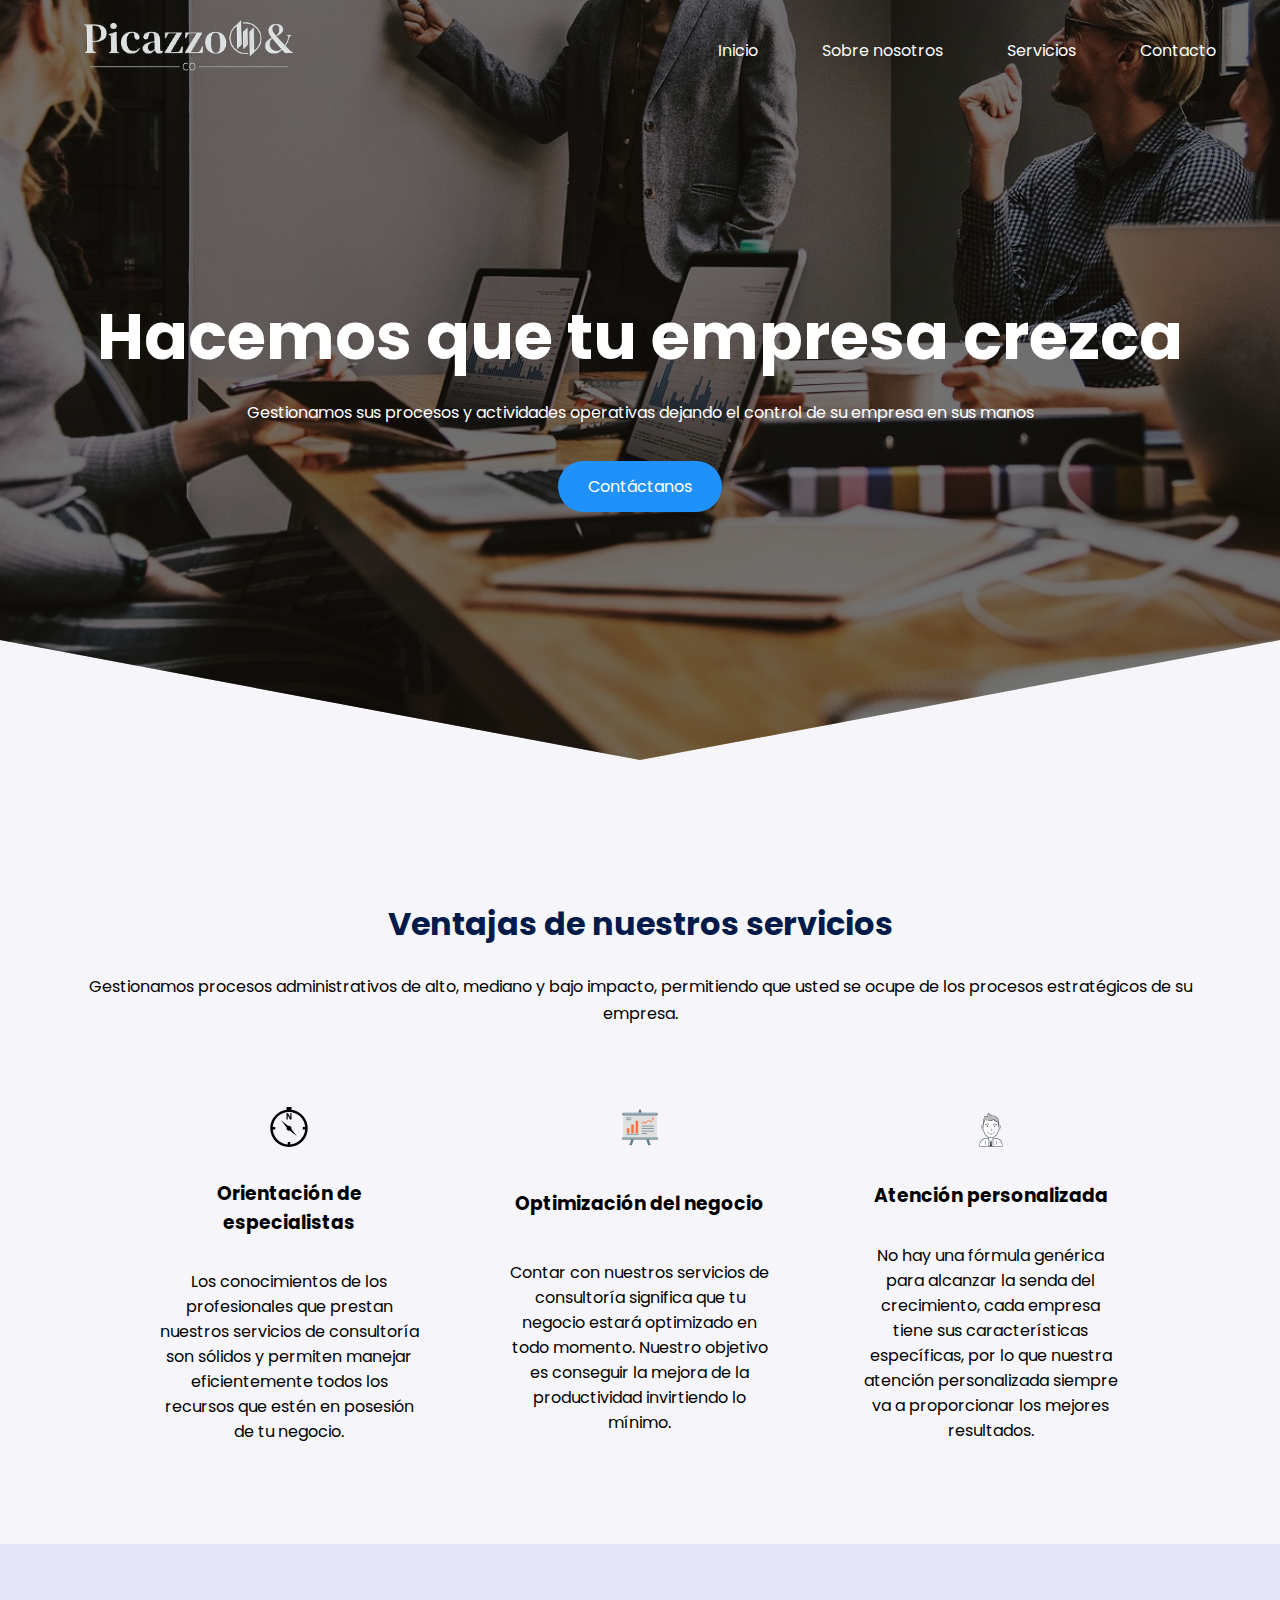
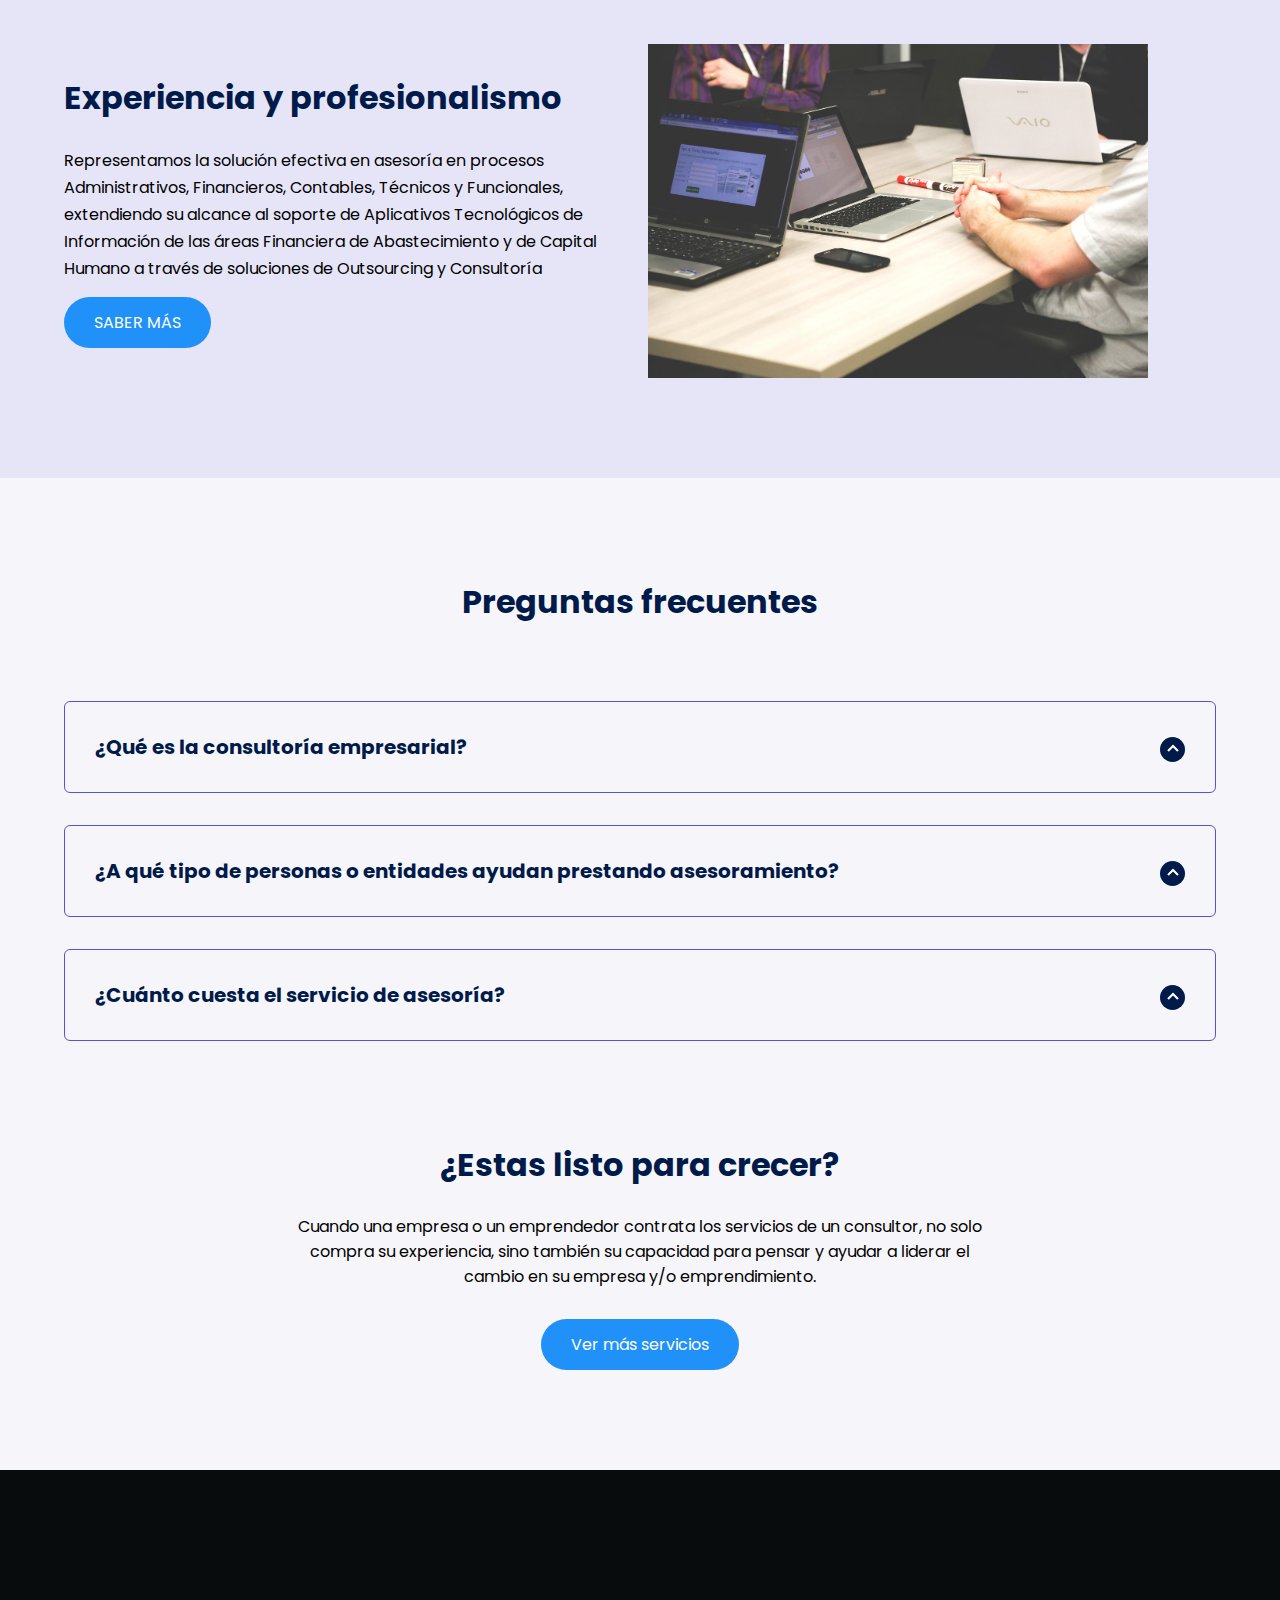
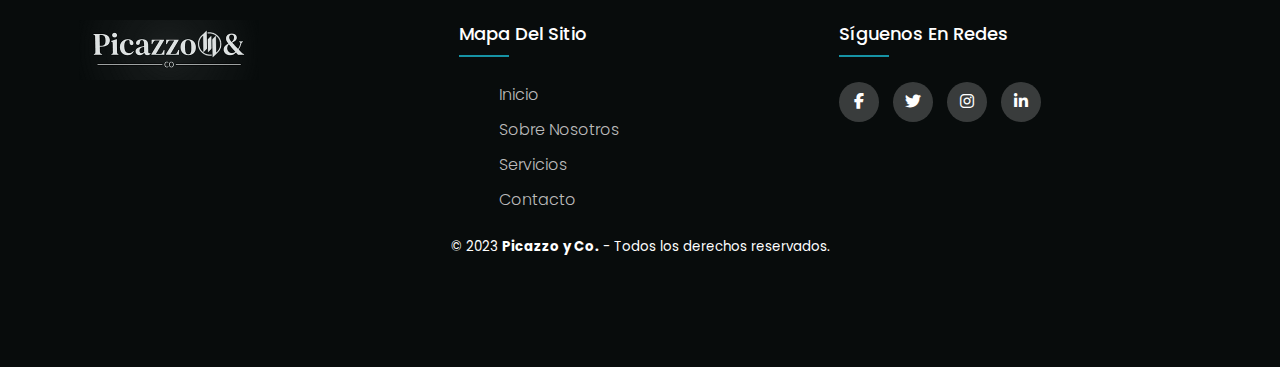
<file: index.html>
<!DOCTYPE html>
<html lang="es">

<head>
    <meta charset="UTF-8">
    <meta http-equiv="X-UA-Compatible" content="IE=edge">
    <meta name="viewport" content="width=device-width, initial-scale=1.0">
    <title>Picazzo y Co.</title>
    <link rel="shortcut icon" href="./images/favicon.png" type="image/x-icon">
    <link rel="stylesheet" href="./css/estilos.css">
    <link rel="stylesheet" type= "text/css" href="https://cdnjs.cloudflare.com/ajax/libs/font-awesome/6.4.0/css/all.min.css">

    <meta name="theme-color" content="#2091F9">
    <meta name="title" content="Consultoría profesional">
    <meta name="description"
        content="Contar con nuestros servicios de consultoría significa que tu negocio estará optimizado en todo momento. Nuestro objetivo es conseguir la mejora de la productividad invirtiendo lo mínimo.">
</head>

<body>

    <header class="hero">
        <nav class="nav container">
            <div class="nav__logo">
                <img src="./images/logo header.png" width="250px" alt="">
            </div>

            <ul class="nav__link nav__link--menu">
                <li class="nav__items">
                    <a href="/index.html" class="nav__links">Inicio</a>
                </li>
                <li class="nav__items">
                    <a href="./sobrenosotros.html" class="nav__links">Sobre nosotros</a>
                </li>
                <li class="nav__items">
                    <a href="./servicios.html" class="nav__links">Servicios</a>
                </li>
                <li class="nav__items">
                    <a href="/contacto.html" class="nav__links">Contacto</a>
                </li>

                <img src="./images/close.svg" class="nav__close">
            </ul>

            <div class="nav__menu">
                <img src="./images/menu.svg" class="nav__img">
            </div>

        
        </nav>

        <section class="hero__container container">
            <h1 class="hero__title">Hacemos que tu empresa crezca</h1>
            <p class="hero__paragraph">Gestionamos sus procesos y actividades operativas dejando el control de su
                empresa en sus manos</p>
            <a href="/contacto.html" class="cta">Contáctanos</a>
        </section>
    </header>

    <main>
        <section class="container about">
            <h2 class="subtitle">Ventajas de nuestros servicios</h2>
            <p class="about__paragraph">Gestionamos procesos administrativos de alto, mediano y bajo impacto,
                permitiendo que usted se ocupe de los procesos estratégicos de su empresa.</p>

            <div class="about__main">
                <article class="about__icons">
                    <img src="./images/compass-for-orientation_icon-icons.com_56734.svg" class="about__icon">
                    <h3 class="about__title">Orientación de especialistas</h3>
                    <p class="about__paragrah">Los conocimientos de los profesionales que prestan nuestros servicios de
                        consultoría son sólidos y permiten manejar eficientemente todos los recursos que estén en
                        posesión de tu negocio.</p>
                </article>

                <article class="about__icons">
                    <img src="./images/negocio.svg" class="about__icon">
                    <h3 class="about__title">Optimización del negocio</h3>
                    <p class="about__paragrah">Contar con nuestros servicios de consultoría significa que tu negocio
                        estará optimizado en todo momento. Nuestro objetivo es conseguir la mejora de la productividad
                        invirtiendo lo mínimo.</p>
                </article>

                <article class="about__icons">
                    <img src="./images/atencion.svg" class="about__icon">
                    <h3 class="about__title">Atención personalizada</h3>
                    <p class="about__paragrah">No hay una fórmula genérica para alcanzar la senda del crecimiento, cada
                        empresa tiene sus características específicas, por lo que nuestra atención personalizada siempre
                        va a proporcionar los mejores resultados.</p>
                </article>
            </div>
        </section>

        <section class="knowledge">
            <div class="knowledge__container container">
                <div class="knowledege__texts">
                    <h2 class="subtitle">Experiencia y profesionalismo</h2>
                    <p class="knowledge__paragraph">Representamos la solución efectiva en asesoría en procesos
                        Administrativos, Financieros, Contables, Técnicos y Funcionales, extendiendo su alcance al
                        soporte de Aplicativos Tecnológicos de Información de las áreas Financiera de Abastecimiento y
                        de Capital Humano a través de soluciones de Outsourcing y Consultoría</p>
                    <a href="./sobrenosotros.html" class="cta">SABER MÁS</a>
                </div>

                <figure class="knowledge__picture">
                    <img src="./images/laptops-g73987b10e_1280.jpg" class="knowledge__img">
                </figure>
            </div>
        </section>


        <section class="questions container">
            <h2 class="subtitle">Preguntas frecuentes</h2>

            <section class="questions__container">
                <article class="questions__padding">
                    <div class="questions__answer">
                        <h3 class="questions__title">
                            ¿Qué es la consultoría empresarial?
                            <span class="questions__arrow">
                                <img src="./images/arrow.svg" class="questions__img">
                            </span>
                        </h3>

                        <p class="questions__show">Las empresas necesitan diagnósticos de su situación, recomendaciones
                            de mejora y diseño de soluciones.
                            La consultoría empresarial presta asesoramiento y asistencia técnica en el ámbito de la
                            dirección y gestión de las empresas. Busca mejorar su rendimiento a través de la
                            implantación de mejoras en la estrategia, organización, gestión y operaciones.

                            Es una actividad que se desarrolla en el ámbito de la resolución de problemas relacionados
                            con la gestión de sus negocios, por lo que son una herramienta clave de éxito.
                            Gestiona las operaciones de las compañías identificando puntos débiles y proponiendo
                            soluciones para mejorar su rendimiento.</p>
                    </div>
                </article>

                <article class="questions__padding">
                    <div class="questions__answer">
                        <h3 class="questions__title">¿A qué tipo de personas o entidades ayudan prestando asesoramiento?
                            <span class="questions__arrow">
                                <img src="./images/arrow.svg" class="questions__img">
                            </span>
                        </h3>

                        <p class="questions__show">Contamos con un equipo con amplia experiencia en la consultoría
                            estratégica de tu negocio: sociedades, autónomos, particulares, fundaciones o asociaciones,
                            ya sean personas físicas o jurídicas.</p>
                    </div>
                </article>

                <article class="questions__padding">
                    <div class="questions__answer">
                        <h3 class="questions__title">¿Cuánto cuesta el servicio de asesoría?
                            <span class="questions__arrow">
                                <img src="./images/arrow.svg" class="questions__img">
                            </span>
                        </h3>

                        <p class="questions__show">Cada proyecto es único y tiene sus propias necesidades, por eso,
                            desde Picazzo y Co. le ofrecemos un servicio personalizado basado en nuestra propia
                            tecnología
                            para que tu empresa tenga un servicio Ad Hoc, totalmente personalizado y ofreciéndote solo
                            aquello que se necesite sin añadidos que no vayas a necesitar. Adaptamos nuestro servicio
                            para que sea tan pequeño o tan grande como lo necesite tu negocio.</p>
                    </div>
                </article>
            </section>

            <section class="questions__offer">
                <h2 class="subtitle">¿Estas listo para crecer?</h2>
                <p class="questions__copy">Cuando una empresa o un emprendedor contrata los servicios de un consultor,
                    no solo compra su experiencia, sino también su capacidad para pensar y ayudar a liderar el cambio en
                    su empresa y/o emprendimiento.</p>
                <a href="./servicios.html" class="cta">Ver más servicios</a>
            </section>
        </section>
    </main>

    <footer class="footer">
        <div class="container">
            <div class="row">
                <div class="footer-col">
                    <figure>
                        <a href="/index.html">
                          <img src="./images/Picazzo.png" alt="">
                        </a>
                      </figure>
                </div>
                <div class="footer-col">
                    <h4>Mapa del Sitio</h4>
                    <ul>
                        <li><a href="./index.html">Inicio</a></li>
                        <li><a href="./sobrenosotros.html">Sobre Nosotros</a></li>
                        <li><a href="./servicios.html">Servicios</a></li>
                        <li><a href="./contacto.html">Contacto</a></li>
                    </ul>
                </div>
                
                <div class="footer-col">
                    <h4>Síguenos en redes</h4>
                    <div class="social-links">
                        <a href="https://www.facebook.com/"><i class="fab fa-facebook-f"></i></a>
                        <a href="https://twitter.com/?lang=es"><i class="fab fa-twitter"></i></a>
                        <a href="https://www.instagram.com/"><i class="fab fa-instagram"></i></a>
                        <a href="https://www.linkedin.com/"><i class="fab fa-linkedin-in"></i></a>
                    </div>
                </div>
            </div>
            <div class="copy">
                <small>&copy; 2023 <b>Picazzo y Co.</b> - Todos los derechos reservados.
                </small>
            </div>
        </div>
   </footer>

    <script src="./js/slider.js"></script>
    <script src="./js/questions.js"></script>
    <script src="./js/menu.js"></script>
</body>

</html>
</file>
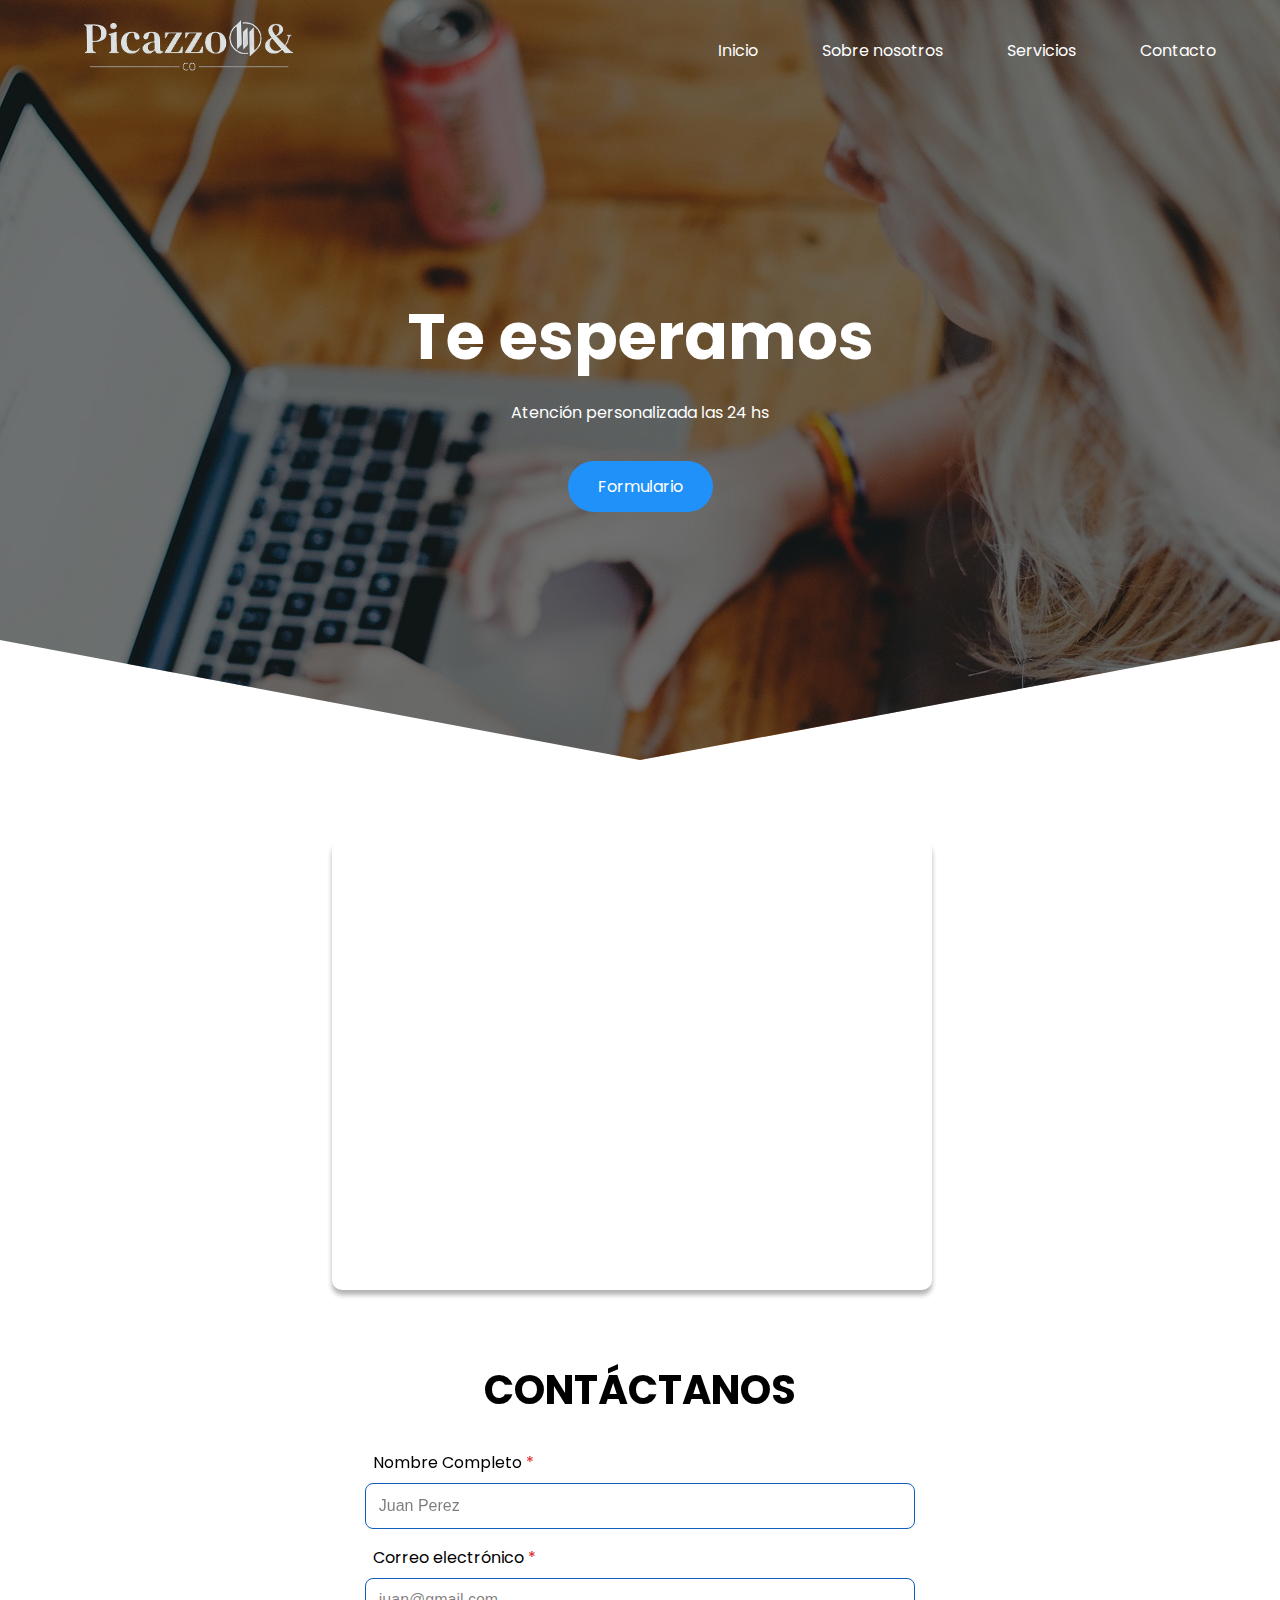
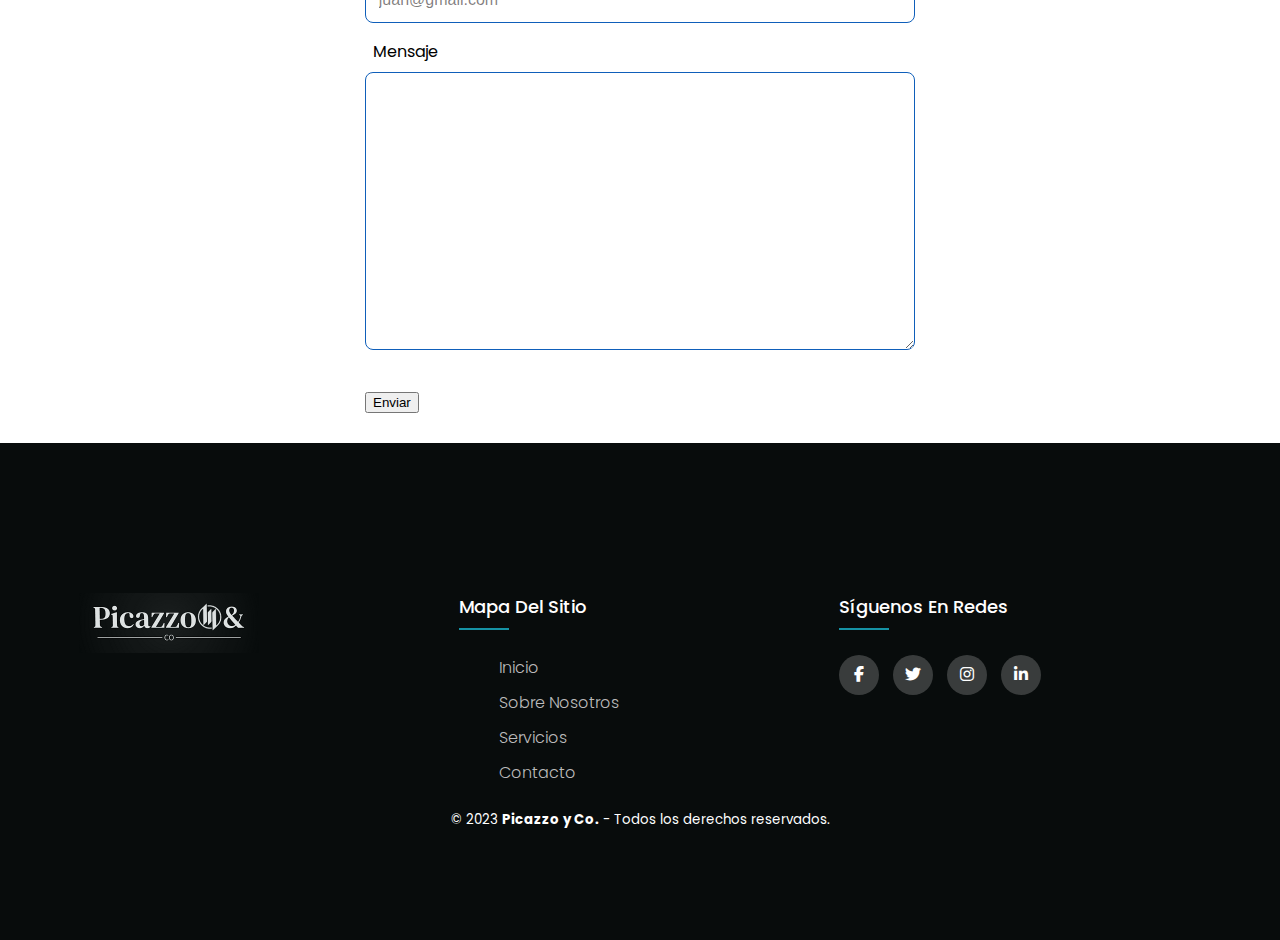
<file: contacto.html>
<!DOCTYPE html>
<html lang="es">

<head>
    <meta charset="UTF-8">
    <meta http-equiv="X-UA-Compatible" content="IE=edge">
    <meta name="viewport" content="width=device-width, initial-scale=1.0">
    <title>Picazzo y Co. - Contacto</title>
    <link rel="stylesheet" href="./css/contacto.css">
    <link rel="shortcut icon" href="./images/favicon.png" type="image/x-icon">
    <link rel="stylesheet" type="text/css"
        href="https://cdnjs.cloudflare.com/ajax/libs/font-awesome/6.4.0/css/all.min.css">


</head>

<body>
    <header class="hero">
        <nav class="nav container">
            <div class="nav__logo">
                <img src="./images/logo header.png" width="250px" alt="">
            </div>

            <ul class="nav__link nav__link--menu">
                <li class="nav__items">
                    <a href="/index.html" class="nav__links">Inicio</a>
                </li>
                <li class="nav__items">
                    <a href="./sobrenosotros.html" class="nav__links">Sobre nosotros</a>
                </li>
                <li class="nav__items">
                    <a href="./servicios.html" class="nav__links">Servicios</a>
                </li>
                <li class="nav__items">
                    <a href="/contacto.html" class="nav__links">Contacto</a>
                </li>

                <img src="./images/close.svg" class="nav__close">
            </ul>

            <div class="nav__menu">
                <img src="./images/menu.svg" class="nav__img">
            </div>


        </nav>
        <section class="hero__container container">
            <h1 class="hero__title">Te esperamos</h1>
            <p class="hero__paragraph">Atención personalizada las 24 hs</p>
            <a href="#form" class="cta">Formulario</a>

        </section>

    </header>

    <div class="gmaps">
        <iframe
            src="https://www.google.com/maps/embed?pb=!1m14!1m8!1m3!1d5170.341978184783!2d6.129706!3d49.613381!3m2!1i1024!2i768!4f13.1!3m3!1m2!1s0x47954f2b8116b6cf%3A0x9c7a2c3dc9a7b18e!2s12%20Rue%20Willy%20Goergen%201219%201219%2C%201219%20Ville-Haute%20Luxembourg%2C%20Luxemburgo!5e0!3m2!1ses!2sus!4v1684257394148!5m2!1ses!2sus"
            width="600" height="450" style="border:0;" allowfullscreen="" loading="lazy"
            referrerpolicy="no-referrer-when-downgrade"></iframe>
     
    </div>
    <main>
        <section class="contact-content">

            <form id="form" action="" class="form">
                <h3 class="tag"><span>CONTÁCTANOS</span></h3>
                <label for="name">Nombre Completo <span>*</span></label>
                <input name="name" required type="text" id="name" placeholder="Juan Perez">
                <label for="email">Correo electrónico <span>*</span></label>
                <input name="email" type="text" id="email" required placeholder="juan@gmail.com">
                <label for="message">Mensaje</label>
                <textarea id="message" name="message" id="" cols="30" rows="10"></textarea>
                <button type="submit" class="btn primary full">Enviar</button>
            </form>
            </div>

            </form>
            <a href="lucapicazzo94@gmail.com" id="mail"></a>
            </div>
        </section>
    </main>


    <footer class="footer">
        <div class="container">
            <div class="row">
                <div class="footer-col">
                    <figure>
                        <a href="/index.html">
                            <img src="./images/Picazzo.png" alt="">
                        </a>
                    </figure>
                </div>
                <div class="footer-col">
                    <h4>Mapa del Sitio</h4>
                    <ul>
                        <li><a href="./index.html">Inicio</a></li>
                        <li><a href="./sobrenosotros.html">Sobre Nosotros</a></li>
                        <li><a href="./servicios.html">Servicios</a></li>
                        <li><a href="./contacto.html">Contacto</a></li>
                    </ul>
                </div>

                <div class="footer-col">
                    <h4>Síguenos en redes</h4>
                    <div class="social-links">
                        <a href="https://www.facebook.com/"><i class="fab fa-facebook-f"></i></a>
                        <a href="https://twitter.com/?lang=es"><i class="fab fa-twitter"></i></a>
                        <a href="https://www.instagram.com/"><i class="fab fa-instagram"></i></a>
                        <a href="https://www.linkedin.com/"><i class="fab fa-linkedin-in"></i></a>
                    </div>
                </div>
            </div>
            <div class="copy">
                <small>&copy; 2023 <b>Picazzo y Co.</b> - Todos los derechos reservados.
                </small>
            </div>
        </div>



    </footer>

   <script src="./js/slider.js"></script>
   <script src="./js/questions.js"></script>
   <script src="./js/menu.js"></script>
    
    <script>
        const $form = document.querySelector('#form')
        const $buttonMailto = document.querySelector('#mail')

        $form.addEventListener('submit', handleSubmit)

        function handleSubmit(event) {
            event.preventDefault()
            const form = new FormData(this)
            $buttonMailto.setAttribute('href', `mailto:lucapicazzo94@gmail.com?subject=nombre ${form.get('name')}  correo ${form.get('email')}&body=${form.get('message')}`)
            $buttonMailto.click()
        }
    </script>

</body>

</html>
</file>
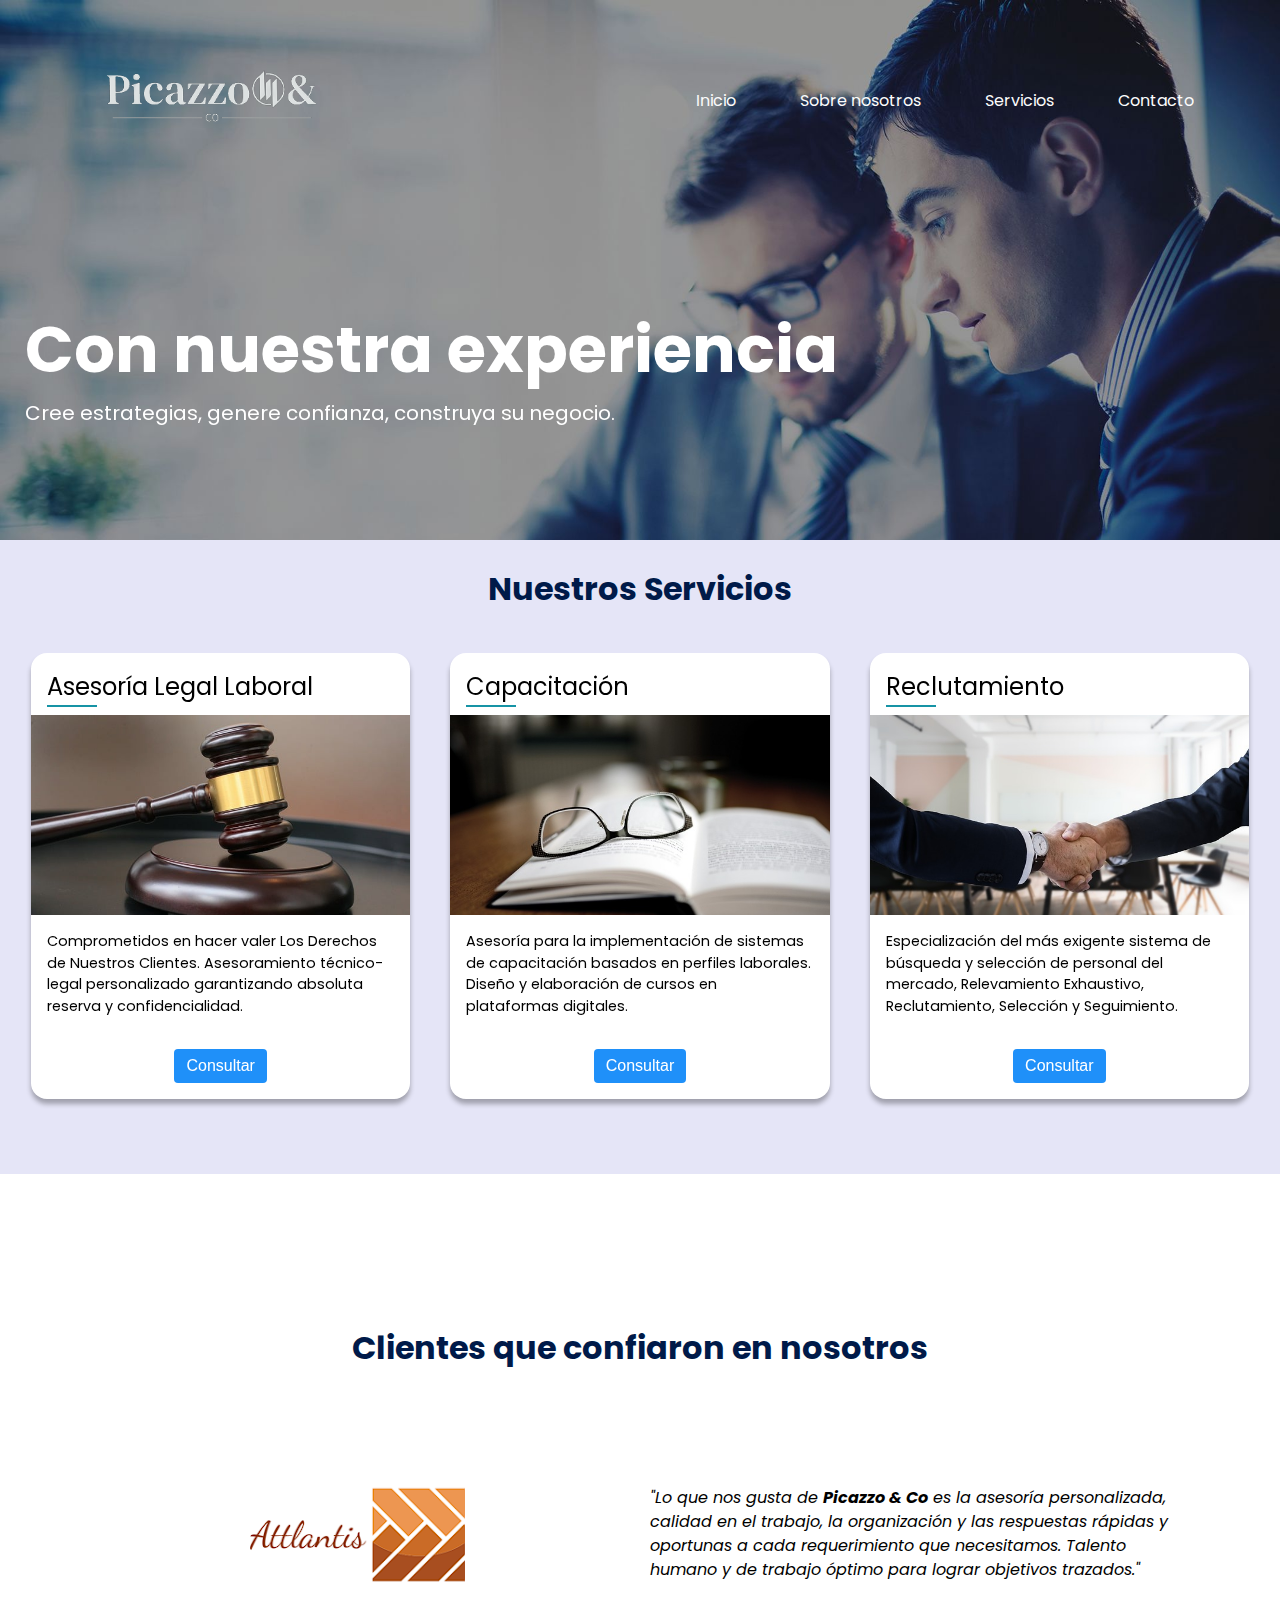
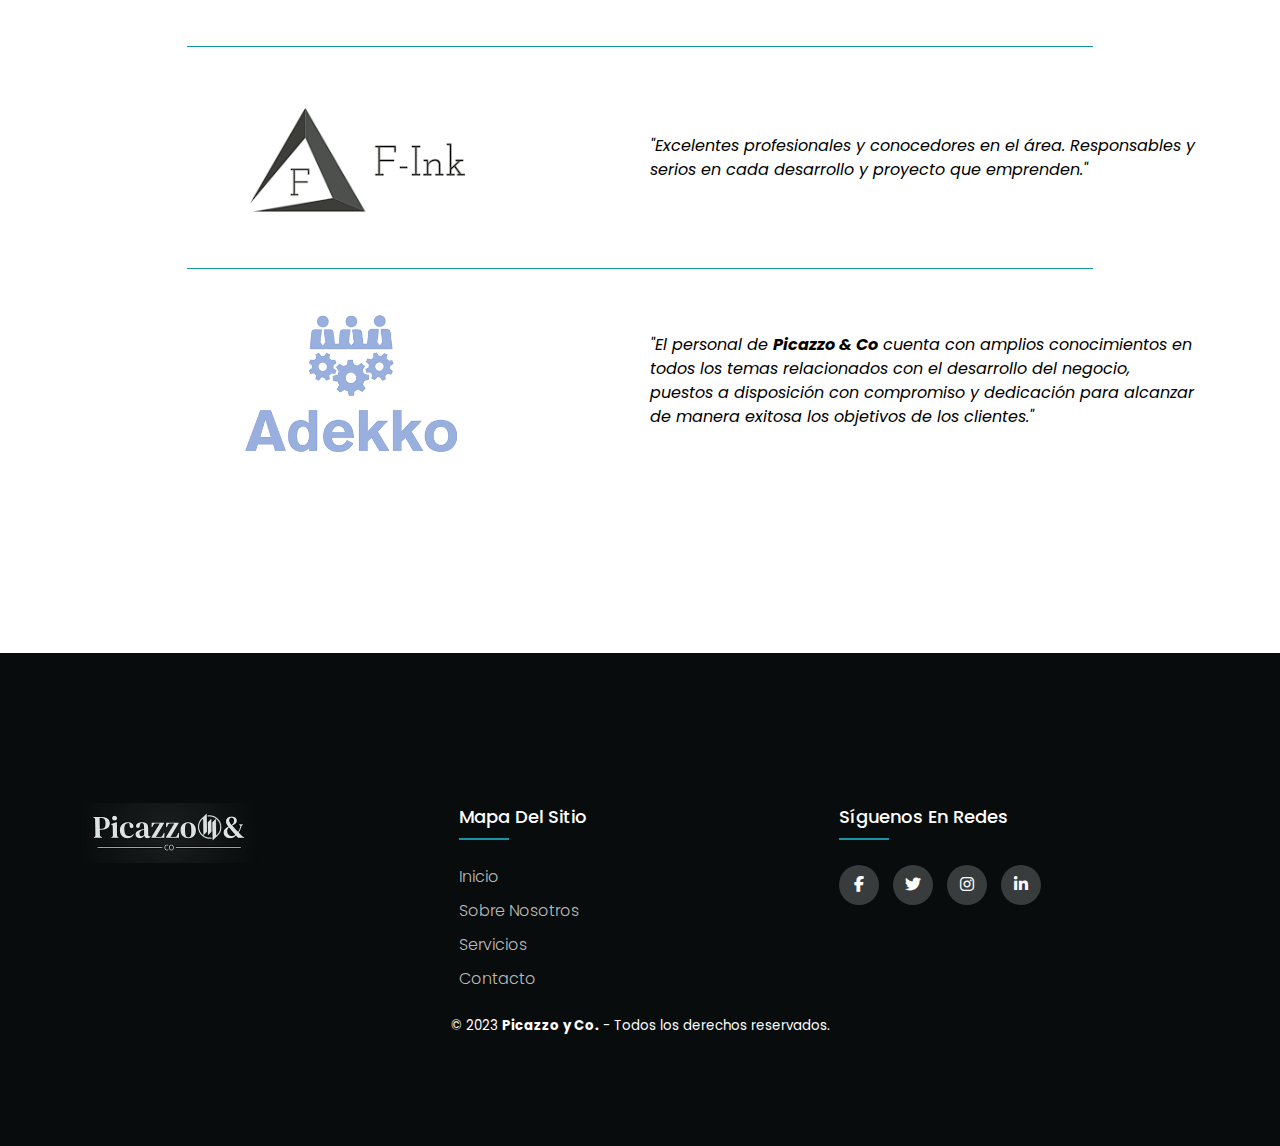
<file: servicios.html>
<!DOCTYPE html>
<html lang="en">
<head>
    <meta charset="UTF-8">
    <meta http-equiv="X-UA-Compatible" content="IE=edge">
    <meta name="viewport" content="width=device-width, initial-scale=1.0">
    <title>Picazzo & Co - Servicios</title>
    <link rel="stylesheet" href="css/servicios.css">
    <link rel="stylesheet" type= "text/css" href="https://cdnjs.cloudflare.com/ajax/libs/font-awesome/6.4.0/css/all.min.css">
    <script defer src="js/app.js"></script>
</head>
<body>
    <header class="hero">
        <nav class="nav container">
            <div class="nav__logo">
                <img src="./images/logo header.png" width="250px" alt="">
            </div>

            <ul class="nav__link nav__link--menu">
                <li class="nav__items">
                    <a href="/index.html" class="nav__links">Inicio</a>
                </li>
                <li class="nav__items">
                    <a href="./sobrenosotros.html" class="nav__links">Sobre nosotros</a>
                </li>
                <li class="nav__items">
                    <a href="./servicios.html" class="nav__links">Servicios</a>
                </li>
                <li class="nav__items">
                    <a href="/contacto.html" class="nav__links">Contacto</a>
                </li>

                <img src="./images/close.svg" class="nav__close">
            </ul>

            <div class="nav__menu">
                <img src="./images/menu.svg" class="nav__img">
            </div>

        
        </nav>

        <section class="hero-text">
            <h1 class="hidden-v-ud">Con nuestra experiencia</h1>
            <p class="hidden-v-du">Cree estrategias, genere confianza, construya su negocio.</p>
        </section>
    </header>

    <section id="servicios">
        <h2>Nuestros Servicios</h2>
        <div class="card-grid card-hidden">
            <div class="card card-shadow hidden-h">
                <div class="card-header">Asesoría Legal Laboral</div>
                <div class="card-img"><img src="./images/legal.jpg" alt="Legal"></div>
                <div class="card-body">Comprometidos en hacer valer Los Derechos de Nuestros Clientes. Asesoramiento técnico-legal personalizado garantizando absoluta reserva y confidencialidad.</div>
                <div class="card-footer">
                    <button class="btn">Consultar</button>
                </div>
            </div>

            <div class="card card-shadow hidden-h">
                <div class="card-header">Capacitación</div>
                <div class="card-img"><img src="./images/Capacitación.jpg" alt=""></div>
                <div class="card-body">Asesoría para la implementación de sistemas de capacitación basados en perfiles laborales. Diseño y elaboración de cursos en plataformas digitales.</div>
                <div class="card-footer">
                    <button class="btn">Consultar</button>
                </div>
            </div>
            <div class="card card-shadow hidden-h">
                <div class="card-header">Reclutamiento</div>
                <div class="card-img"><img src="./images/Reclutamiento 2.jpg" alt=""></div>
                <div class="card-body">Especialización del más exigente sistema de búsqueda y selección de personal del mercado, Relevamiento Exhaustivo, Reclutamiento, Selección y Seguimiento.</div>
                <div class="card-footer">
                    <button class="btn">Consultar</button>
                </div>
            </div>
        </div>
        
    </section>

    <section id="clientes">
        <div class="container">
            <div class="clientes-header">
                <p>Clientes que confiaron en nosotros</p> 
            </div>
            
                <div class="cliente-1">
                    <div class="cliente-1-left">
                        <div class="cliente-1-img">
                            <img src="./images/Cliente 1.png" alt="Attlantis">
                        </div>
                    </div>
                    <div class="cliente-1-right">
                        <div class="cliente-1-text">
                            <p>"Lo que nos gusta de <b>Picazzo & Co</b> es la asesoría personalizada, calidad en el trabajo, la organización y las respuestas rápidas y oportunas a cada requerimiento que necesitamos. Talento humano y de trabajo óptimo para  lograr objetivos trazados."</p>
                        </div>
                    </div>
                </div>
            
                <div class="cliente-2">
                    <div class="cliente-2-left">
                        <div class="cliente-2-img">
                            <img src="./images/Cliente 2.png" alt="F-Ink">
                        </div>

                    </div>
                    <div class="cliente-2-right">
                        <div class="cliente-2-text">
                            <p>"Excelentes profesionales y conocedores en el área. Responsables y serios en cada desarrollo y proyecto que emprenden."</p>
                        </div>
                    </div>
                </div>

                <div class="cliente-3">
                    <div class="cliente-3-left">
                        <div class="cliente-3-img">
                            <img src="./images/Cliente 3.png" alt="Adekko">
                        </div>

                    </div>
                    <div class="cliente-3-right">
                        <div class="cliente-3-text">
                            <p>"El personal de <b>Picazzo & Co</b> cuenta con amplios conocimientos en todos los temas relacionados con el desarrollo del negocio, puestos a disposición con compromiso y dedicación para alcanzar de manera exitosa los objetivos de los clientes."</p>
                        </div>
                    </div>
                </div>

            </div>
            
    </section>


      <footer class="footer">
        <div class="container">
            <div class="row">
                <div class="footer-col">
                    <figure>
                        <a href="/index.html">
                          <img src="./images/Picazzo.png" alt="">
                        </a>
                      </figure>
                </div>
                <div class="footer-col">
                    <h4>Mapa del Sitio</h4>
                    <ul>
                        <li><a href="./index.html">Inicio</a></li>
                        <li><a href="./sobrenosotros.html">Sobre Nosotros</a></li>
                        <li><a href="./servicios.html">Servicios</a></li>
                        <li><a href="./contacto.html">Contacto</a></li>
                    </ul>
                </div>
                
                <div class="footer-col">
                    <h4>Síguenos en redes</h4>
                    <div class="social-links">
                        <a href="https://www.facebook.com/"><i class="fab fa-facebook-f"></i></a>
                        <a href="https://twitter.com/?lang=es"><i class="fab fa-twitter"></i></a>
                        <a href="https://www.instagram.com/"><i class="fab fa-instagram"></i></a>
                        <a href="https://www.linkedin.com/"><i class="fab fa-linkedin-in"></i></a>
                    </div>
                </div>
            </div>
            <div class="copy">
                <small>&copy; 2023 <b>Picazzo y Co.</b> - Todos los derechos reservados.
                </small>
            </div>
        </div>
   </footer>
   
   <script src="./js/slider.js"></script>
   <script src="./js/questions.js"></script>
   <script src="./js/menu.js"></script>
</body>
</html>
</file>
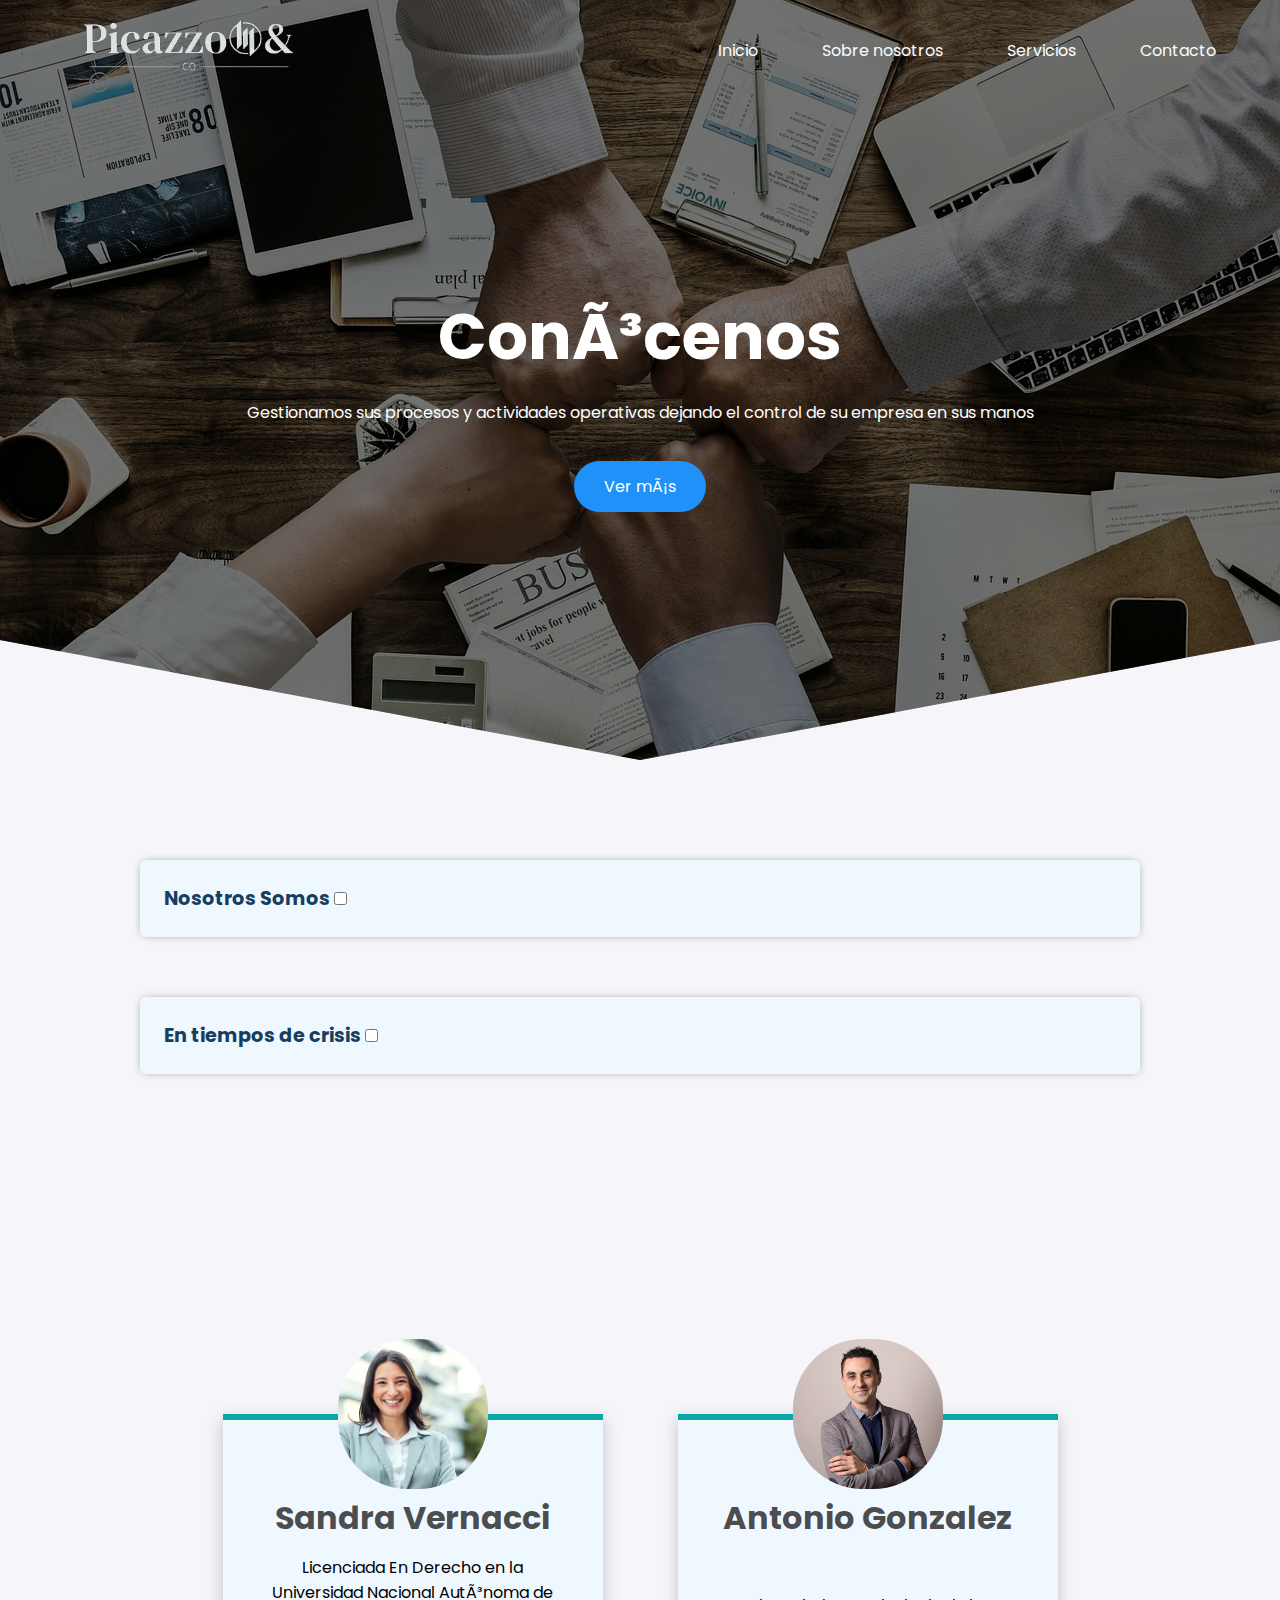
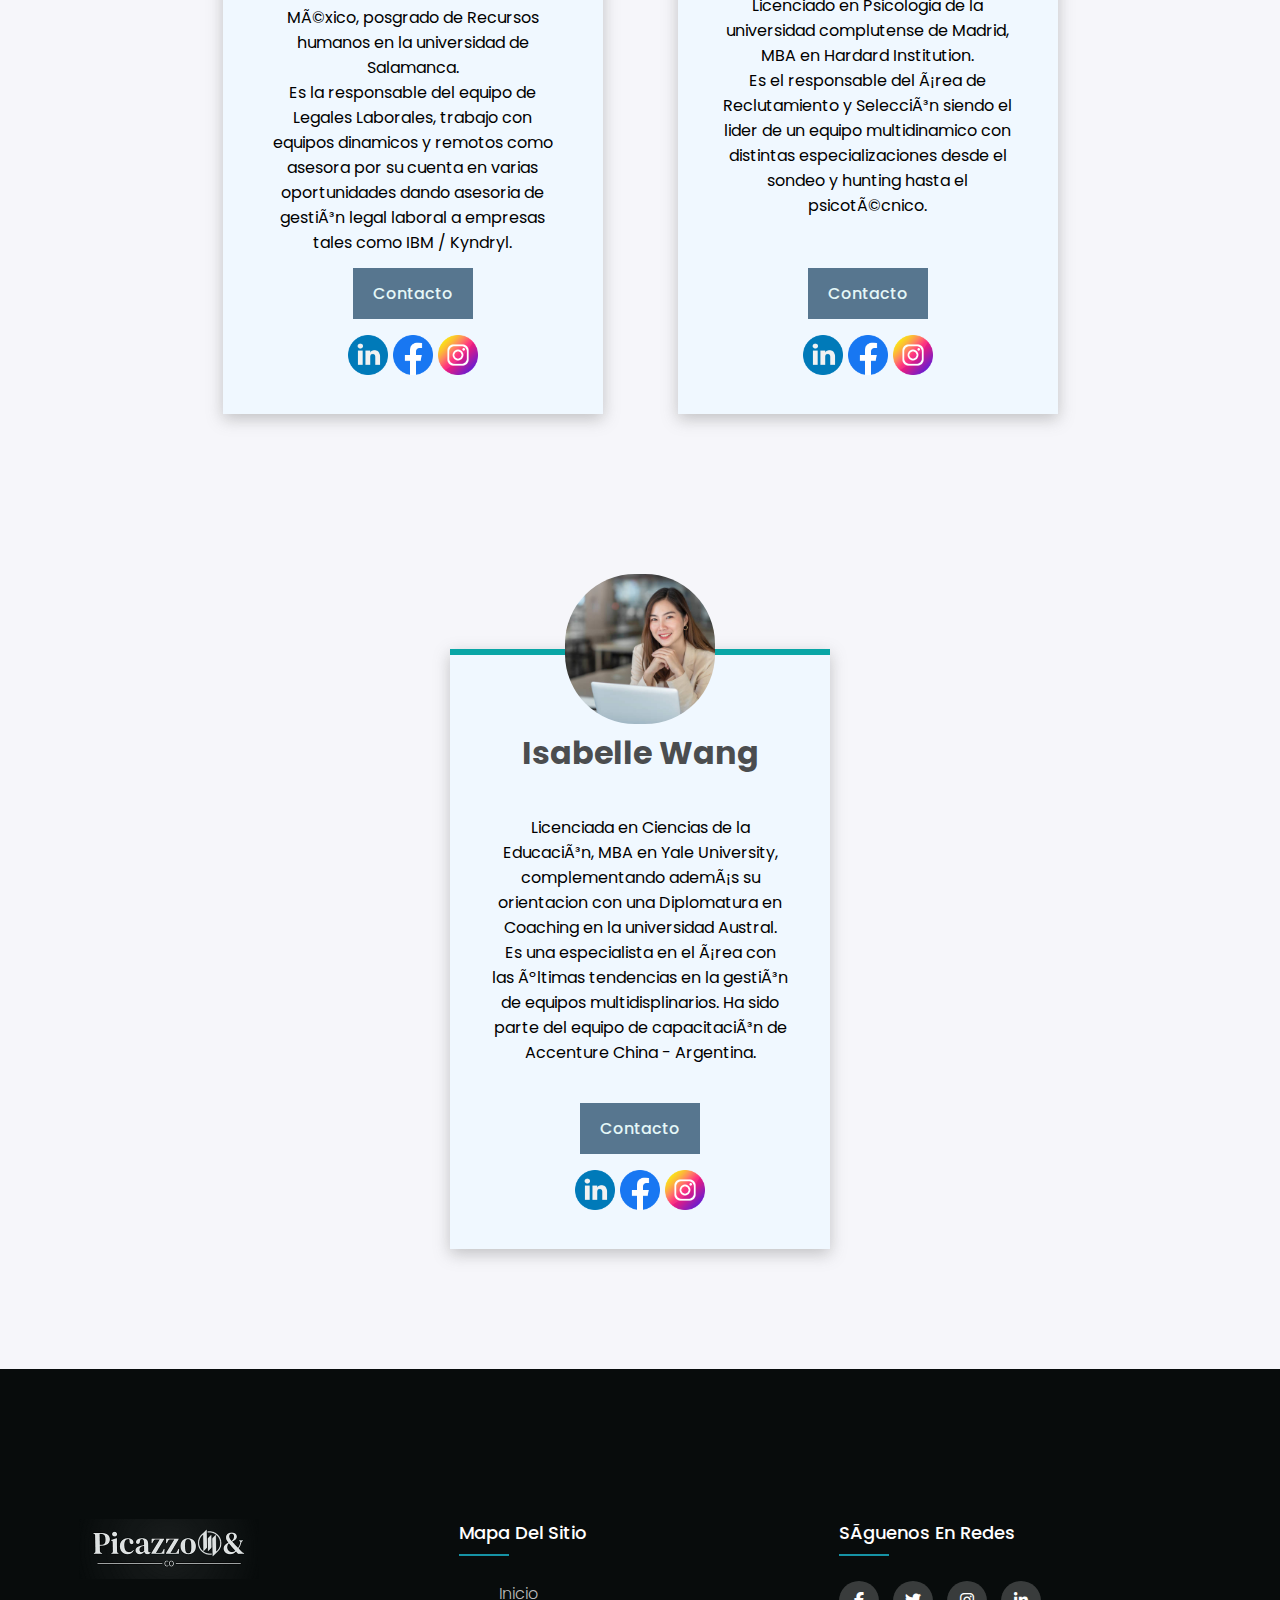
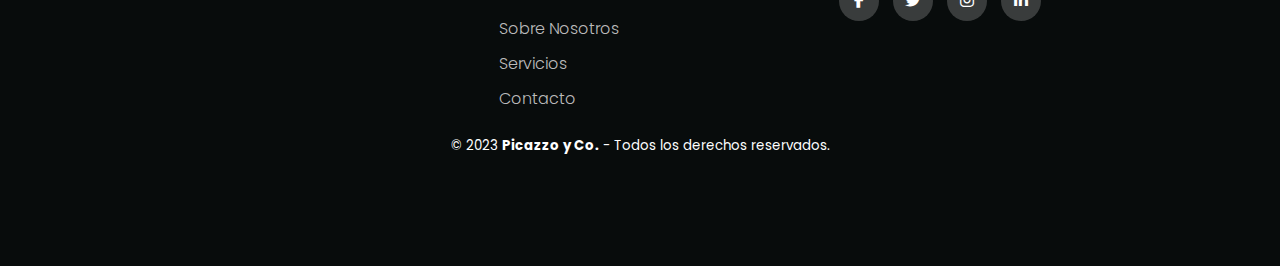
<file: sobrenosotros.html>
<!DOCTYPE html>
<html lang="es">
    <head>
        <meta charset="UFT-8">
        <title>Quiénes somos</title>
        <link rel="stylesheet" href="./css/sobrenosotros.css">
        <link rel="stylesheet" type= "text/css" href="https://cdnjs.cloudflare.com/ajax/libs/font-awesome/6.4.0/css/all.min.css">
    </head>
    <body>

        <header class="hero">
            <nav class="nav container">
                <div class="nav__logo">
                    <img src="./images/logo header.png" width="250px" alt="">
                </div>
    
                <ul class="nav__link nav__link--menu">
                    <li class="nav__items">
                        <a href="/index.html" class="nav__links">Inicio</a>
                    </li>
                    <li class="nav__items">
                        <a href="./sobrenosotros.html" class="nav__links">Sobre nosotros</a>
                    </li>
                    <li class="nav__items">
                        <a href="./servicios.html" class="nav__links">Servicios</a>
                    </li>
                    <li class="nav__items">
                        <a href="/contacto.html" class="nav__links">Contacto</a>
                    </li>
    
                    <img src="./images/close.svg" class="nav__close">
                </ul>
    
                <div class="nav__menu">
                    <img src="./images/menu.svg" class="nav__img">
                </div>
    
            
            </nav>
            <section class="hero__container container">
                <h1 class="hero__title">Conócenos</h1>
                <p class="hero__paragraph">Gestionamos sus procesos y actividades operativas dejando el control de su
                    empresa en sus manos</p>
                    <a href="#" class="cta">Ver más</a>
                
            </section>
           
        </header>


        <article class="Acordion">
            <label class="acordion-link"> Nosotros Somos <input type="checkbox"></label>
            <div class="acordion-item">
                <p>Somos una organización establecida desde el 2015, donde, inicialmente, dos personas crearon este proceso de asesoria, teniendo en cuenta la gran cantidad de pymes en la Argentina. <br> Este proyecto busca asesorar y gestionar de forma integral o parcial en los diversos procesos de recursos humanos. <br> En principio nuestro publico objetivo eran pequeñas empresas, hoy, podemos decir que hemos crecido mucho, y no nos limitamos a empresas pequeñas medianas, ahora también integramos procesos parciales a distintas multinacionales como tambien la asesoria a profesionales que así lo requirieran</p>
            </div>
        </article>

        <article class="Acordion">
            <label class="acordion-link"> En tiempos de crisis <input type="checkbox"></label>
            <div class="acordion-item">
                <p>Como a todos, y de forma general, nos afecto el 2020 y 2021, la pandemia cambio completamente los paradigmas laborales <br>
                    En Picazzo y asosiados, comprendimos esta situación como un desafía de mejora, y por primera vez integramos el área de Asesoria legal laboral, donde mediaba con las ambiguedades de los despidos fuera de un lugar fisico laboral, asi tambien con el proceso de apercebimiento y disciplina.</p>
            </div>
        </article>


      <div class="el-equipo">
        
        <div class="miembros">
            <h3 class="nombre">Sandra Vernacci</h3>
            <p class="descripcion">Licenciada En Derecho en la Universidad Nacional Autónoma de México, posgrado de Recursos humanos en la universidad de Salamanca. <br>
                Es la responsable del equipo de Legales Laborales, trabajo con equipos dinamicos y remotos como asesora por su cuenta en varias oportunidades dando asesoria de gestión legal laboral a empresas tales como IBM / Kyndryl.  </p>
        <div class="buttom-container">
            <a href="#" class="buttom">Contacto</a>
        </div>
            <div class="redes">
                <a href="https://www.linkedin.com/" title="Linkedin"><img src="./images/linkedin.png" alt="" class="icon"></a>             
                <a href="https://www.Facebook.com/" title="Facebook"><img src="./images/facebook.png" alt="" class="icon"></a>
                <a href="https://www.Instagram.com/" title="Instagram"><img src="./images/instagram.png" alt="" class="icon"></a>
            </div>
        </div>
        

        <div class="miembros">
            <h3 class="nombre">Antonio Gonzalez</h3>
            <p class="descripcion">Licenciado en Psicologia de la universidad complutense de Madrid, MBA en Hardard Institution. <br>
            Es el responsable del área de Reclutamiento y Selección siendo el lider de un equipo multidinamico con distintas especializaciones desde el sondeo y hunting hasta el psicotécnico. </p>
            <div class="buttom-container">
                <a href="#" class="buttom">Contacto</a>
            </div>
            <div class="redes">
                <a href="https://www.linkedin.com/" title="Linkedin"><img src="./images/linkedin.png" alt="" class="icon"></a>             
                <a href="https://www.Facebook.com/" title="Facebook"><img src="./images/facebook.png" alt="" class="icon"></a>
                <a href="https://www.Instagram.com/" title="Instagram"><img src="./images/instagram.png" alt="" class="icon"></a>
            </div>
        </div>

        <div class="miembros">
            <h3 class="nombre">Isabelle Wang </h3>
            <p class="descripcion">Licenciada en Ciencias de la Educación, MBA en Yale University, complementando además su orientacion con una Diplomatura en Coaching en la universidad Austral. <br>
            Es una especialista en el área con las últimas tendencias en la gestión de equipos multidisplinarios. Ha sido parte del equipo de capacitación de Accenture China - Argentina. </p>
            <div class="buttom-container">
                <a href="#" class="buttom">Contacto</a>
            </div>
            <div class="redes">
                <a href="https://www.linkedin.com/" title="Linkedin"><img src="./images/linkedin.png" alt="" class="icon"></a>             
                <a href="https://www.Facebook.com/" title="Facebook"><img src="./images/facebook.png" alt="" class="icon"></a>
                <a href="https://www.Instagram.com/" title="Instagram"><img src="./images/instagram.png" alt="" class="icon"></a>
            </div>
        </div>

      </div>

      <footer class="footer">
        <div class="container">
            <div class="row">
                <div class="footer-col">
                    <figure>
                        <a href="/index.html">
                          <img src="./images/Picazzo.png" alt="">
                        </a>
                      </figure>
                </div>
                <div class="footer-col">
                    <h4>Mapa del Sitio</h4>
                    <ul>
                        <li><a href="./index.html">Inicio</a></li>
                        <li><a href="./sobrenosotros.html">Sobre Nosotros</a></li>
                        <li><a href="./servicios.html">Servicios</a></li>
                        <li><a href="./contacto.html">Contacto</a></li>
                    </ul>
                </div>
                
                <div class="footer-col">
                    <h4>Síguenos en redes</h4>
                    <div class="social-links">
                        <a href="https://www.facebook.com/"><i class="fab fa-facebook-f"></i></a>
                        <a href="https://twitter.com/?lang=es"><i class="fab fa-twitter"></i></a>
                        <a href="https://www.instagram.com/"><i class="fab fa-instagram"></i></a>
                        <a href="https://www.linkedin.com/"><i class="fab fa-linkedin-in"></i></a>
                    </div>
                </div>
            </div>
            <div class="copy">
                <small>&copy; 2023 <b>Picazzo y Co.</b> - Todos los derechos reservados.
                </small>
            </div>
        </div>
   </footer>
   <script src="./js/slider.js"></script>
   <script src="./js/questions.js"></script>
   <script src="./js/menu.js"></script>
    </body>
   
</html>
</file>
<file: css/estilos.css>
@import url('https://fonts.googleapis.com/css2?family=Poppins:wght@300;400;600;700&display=swap');



/*Propiedades generales para el sitio web*/


*{
    margin: 0;
    box-sizing: border-box;
} 



body {
    margin: 0;
    background-color: #f6f6fa;
}


main {
    display: block;
}


h1 {
    font-size: 2em;
    margin: 0;
}


img {
    border-style: none;
}



button,
select {
    /* 1 */
    text-transform: none;
}



textarea {
    overflow: auto;
}


template {
    display: none;
}


/*ESTILOS DEL HEADER*/

:root {
    --padding-container: 100px 0;
    --color-title: #001A49;
}

body {
    font-family: 'Poppins', sans-serif;
}

.container {
    width: 90%;
    max-width: 1200px;
    margin: 0 auto;
    overflow: hidden;
    padding: var(--padding-container);
}

.hero {
    width: 100%;
    height: 100vh;
    min-height: 600px;
    max-height: 800px;
    position: relative;
    display: grid;
    grid-template-rows: 100px 1fr;
    color: #fff;
}

.hero::before {
    content: "";
    position: absolute;
    top: 0;
    left: 0;
    width: 100%;
    height: 100%;
    background-image: linear-gradient(180deg, #0000008c 0%, #0000008c 100%), url('../images/reunion.jpg');
    background-size: cover;
    clip-path: polygon(0 0, 100% 0, 100% 80%, 50% 95%, 0 80%);
    z-index: -1;
}


/* Nav */

.nav {
    --padding-container: 0;
    height: 60%;
    display: flex;
    align-items: center;
    
}

.nav__title {
    font-weight: 300;
}

.nav__link {
    margin-left: auto;
    padding: 0;
    display: grid;
    grid-auto-flow: column;
    grid-auto-columns: max-content;
    gap: 4em;
}

.nav__items {
    list-style: none;
}

.nav__items :hover {
    background-color: #001A49;
}

.nav__links {
    color: #fcfcfc;
    text-decoration: none;
}

.nav__menu {
    margin-left: auto;
    cursor: pointer;
    display: none;
}

.nav__img {
    display: block;
    width: 30px;
}


.nav__close {
    display: var(--show, none);
}


/* Hero container */

.hero__container {
    max-width: 800px;
    --padding-container: 0;
    display: grid;
    grid-auto-rows: max-content;
    align-content: center;
    gap: 1em;
    padding-bottom: 100px;
    text-align: center;
}

.hero__title {
    font-size: 4rem;
}

.hero__paragraph {
    margin-bottom: 20px;
    font-size: 1rem;
}

.cta {
    display: inline-block;
    background-color: #2091F9;
    justify-self: center;
    color: #fff;
    text-decoration: none;
    padding: 13px 30px;
    border-radius: 32px;
}

/* About */

.about {
    text-align: center;
}

.subtitle {
    color: var(--color-title);
    font-size: 2rem;
    margin-bottom: 25px;
}


.about__paragraph {
    line-height: 1.7;
}

.about__main {
    padding-top: 80px;
    display: grid;
    width: 90%;
    margin: 0 auto;
    gap: 1em;
    overflow: hidden;
    grid-template-columns: repeat(auto-fit, minmax(260px, auto));
}


.about__icons {
    display: grid;
    gap: 2em;
    justify-items: center;
    width: 260px;
    overflow: hidden;
    margin: 0 auto;
}

.about__icon {
    width: 40px;
}

/* Knowledge */

.knowledge {
    background-color: #e5e5f7;
    background-image: radial-gradient(#444cf7 0.5px, transparent 0.5px), radial-gradient(#444cf7 0.5px, #e5e5f7 0.5px);
    background-size: 20px 20px;
    background-position: 0 0, 10px 10px;
    overflow: hidden;
}

.knowledge__container{
    display: grid;
    grid-template-columns: 1fr 1fr;
    gap: 1em;
    align-items: center;
}

.knowledge__picture{
    max-width: 500px;
}

.knowledge__paragraph{
    line-height: 1.7;
    margin-bottom: 15px;
}

.knowledge__img{
    width: 100%;
    display: block;
}



/* Questions */

.questions{
    text-align: center;
}

.questions__container{
    display: grid;
    gap: 2em;
    padding-top: 50px;
    padding-bottom: 100px;
}

.questions__padding{
    padding: 0;
    transition: padding .3s;
    border: 1px solid #5454D4;
    border-radius: 6px;
}

.questions__padding--add{
    padding-bottom: 30px;
}

.questions__answer{
    padding: 0 30px 0;
    overflow: hidden;
}

.questions__title{
    text-align: left;
    display: flex;
    font-size: 20px;
    padding: 30px 0 30px;
    cursor: pointer;
    color: var(--color-title);
    justify-content: space-between;
}

.questions__arrow{
    border-radius: 50%;
    background-color: var(--color-title);
    width: 25px;
    height: 25px;
    display: flex;
    justify-content: center;
    align-items: center;
    align-self: flex-end;
    margin-left: 10px;
    transition:  transform .3s;
}

.questions__arrow--rotate{
    transform: rotate(180deg);
}

.questions__show{
    text-align: left;
    height: 0;
    transition: height .3s;
}

.questions__img{
    display: block;
}

.questions__copy{
    width: 60%;
    margin: 0 auto;
    margin-bottom: 30px;
}



/* Media queries */

@media (max-width:800px){
    .nav__menu{
        display: block;
    }

    .nav__link--menu{
        position: fixed;
        background-color: #000;
        top: 0;
        left: 0;
        height: 100%;
        width: 100%;
        display: flex;
        flex-direction: column;
        justify-content: space-evenly;
        align-items: center;
        z-index: 100;
        opacity: 0;
        pointer-events: none;
        transition: .7s opacity;
    }

    .nav__link--show{
        --show: block;
        opacity:1 ;
        pointer-events: unset;
    }

    .nav__close{
        position: absolute;
        top: 30px;
        right: 30px;
        width: 30px;
        cursor: pointer;
    }

    .hero__title{
        font-size: 2.5rem;
    }


    .about__main{
        gap: 2em;
    }

    .about__icons:last-of-type{
        grid-column: 1/-1;
    }


    .knowledge__container{
        grid-template-columns: 1fr;
        grid-template-rows: max-content 1fr;
        gap: 3em;
        text-align: center;
    }

    .knowledge__picture{
        grid-row: 1/2;
        justify-self: center;
    }


    .questions__copy{
        width: 100%;
    }

}

@media (max-width:600px){
    .hero__title{
        font-size: 2rem;
    }

    .hero__paragraph{
        font-size: 1rem;
    }

    .subtitle{
        font-size: 1.8rem;
    }

    .questions__title{
        font-size: 1rem;
    }

        /* 
        margin:0;
        width: 100%;
        */
    }


/*:::::Footer:::::*/

.container{
	max-width: 1400px;
	margin:auto;
}
.row{
	display: flex;
	flex-wrap: wrap;
}

ul{
	list-style: none;
}

.footer{
	background-color: #080C0C;
  padding: 50px 0px 15px;
}

figure a img {
  height: 60px;
}

.footer-col{
   width: 33%;
   padding: 0 15px;
}

.footer-col h4{
	font-size: 18px;
	color: #ffffff;
	text-transform: capitalize;
	margin-bottom: 35px;
	font-weight: 500;
	position: relative;
}

.footer-col h4::before{
	content: '';
	position: absolute;
	left:0;
	bottom: -10px;
	background-color: #1693a5;
	height: 2px;
	box-sizing: border-box;
	width: 50px;
}

.footer-col ul li:not(:last-child){
	margin-bottom: 10px;
}

.footer-col ul li a{
	font-size: 16px;
	text-transform: capitalize;
	color: #ffffff;
	text-decoration: none;
	font-weight: 300;
	color: #bbbbbb;
	display: block;
	transition: all 0.3s ease;
}

.footer-col ul li a:hover{
	color: #ffffff;
	padding-left: 8px;
}

.footer-col .social-links a{
	display: inline-block;
	height: 40px;
	width: 40px;
	background-color: rgba(255,255,255,0.2);
	margin:0 10px 10px 0;
	text-align: center;
	line-height: 40px;
	border-radius: 50%;
	color: #ffffff;
	transition: all 0.5s ease;
}

.footer-col .social-links a:hover{
	color: #24262b;
	background-color: #ffffff;
}

.copy{
  display: flex;
  flex-wrap: wrap;
  position: relative;
  height: 40px;
  width: 100%;
  color: #ffffff;
  padding-top: 25px;
}

.copy small{
  width: 100%;
  position: absolute;
  text-align: center;
  align-content: center;
}

.copy small b{
  width: 100%;
  position: relative;
  text-align: center;
  align-content: center;
  bottom: 0;
}

@media(max-width: 728px){
  .footer-col{
    width: 50%;
    margin-bottom: 30px;
}
}
@media(max-width: 648px){
  .footer-col{
    width: 100%;
}
}
</file>
<file: css/contacto.css>
@import url('https://fonts.googleapis.com/css2?family=Poppins:wght@300;400;600;700&display=swap');



/*Propiedades generales para el sitio web*/


*{
    margin: 0;
    box-sizing: border-box;
} 



body {
    margin: 0;
}


main {
    display: block;
}


h1 {
    font-size: 2em;
    margin: 0;
}


img {
    border-style: none;
}



button,
select {
    /* 1 */
    text-transform: none;
}



textarea {
    overflow: auto;
}


template {
    display: none;
}


/*ESTILOS DEL HEADER*/

:root {
    --padding-container: 100px 0;
    --color-title: #001A49;
}

body {
    font-family: 'Poppins', sans-serif;
}

.container {
    width: 90%;
    max-width: 1200px;
    margin: 0 auto;
    overflow: hidden;
    padding: var(--padding-container);
}

.hero {
    width: 100%;
    height: 100vh;
    min-height: 600px;
    max-height: 800px;
    position: relative;
    display: grid;
    grid-template-rows: 100px 1fr;
    color: #fff;
}

.hero::before {
    content: "";
    position: absolute;
    top: 0;
    left: 0;
    width: 100%;
    height: 100%;
    background-image: linear-gradient(180deg, #0000008c 0%, #0000008c 100%), url('../images/computer-g126d92c03_1280.jpg');
    background-size: cover;
    clip-path: polygon(0 0, 100% 0, 100% 80%, 50% 95%, 0 80%);
    z-index: -1;
}


/* Nav */

.nav {
    --padding-container: 0;
    height: 60%;
    display: flex;
    align-items: center;
}

.nav__title {
    font-weight: 300;
}

.nav__link {
    margin-left: auto;
    padding: 0;
    display: grid;
    grid-auto-flow: column;
    grid-auto-columns: max-content;
    gap: 4em;
}

.nav__items {
    list-style: none;
}

.nav__items :hover {
    background-color: #001A49;
}

.nav__links {
    color: #fff;
    text-decoration: none;
}

.nav__menu {
    margin-left: auto;
    cursor: pointer;
    display: none;
}

.nav__img {
    display: block;
    width: 30px;
}


.nav__close {
    display: var(--show, none);
}


/* Hero container */

.hero__container {
    max-width: 800px;
    --padding-container: 0;
    display: grid;
    grid-auto-rows: max-content;
    align-content: center;
    gap: 1em;
    padding-bottom: 100px;
    text-align: center;
}

.hero__title {
    font-size: 4rem;
}

.hero__paragraph {
    margin-bottom: 20px;
    font-size: 1rem;
}

.cta {
    display: inline-block;
    background-color: #2091F9;
    justify-self: center;
    color: #fff;
    text-decoration: none;
    padding: 13px 30px;
    border-radius: 32px;
}

/* About */

.about {
    text-align: center;
}

.subtitle {
    color: var(--color-title);
    font-size: 2rem;
    margin-bottom: 25px;
}


.about__paragraph {
    line-height: 1.7;
}

.about__main {
    padding-top: 80px;
    display: grid;
    width: 90%;
    margin: 0 auto;
    gap: 1em;
    overflow: hidden;
    grid-template-columns: repeat(auto-fit, minmax(260px, auto));
}


.about__icons {
    display: grid;
    gap: 2em;
    justify-items: center;
    width: 260px;
    overflow: hidden;
    margin: 0 auto;
}

.about__icon {
    width: 40px;
}

/* Knowledge */

.knowledge {
    background-color: #e5e5f7;
    background-image: radial-gradient(#444cf7 0.5px, transparent 0.5px), radial-gradient(#444cf7 0.5px, #e5e5f7 0.5px);
    background-size: 20px 20px;
    background-position: 0 0, 10px 10px;
    overflow: hidden;
}

.knowledge__container{
    display: grid;
    grid-template-columns: 1fr 1fr;
    gap: 1em;
    align-items: center;
}

.knowledge__picture{
    max-width: 500px;
}

.knowledge__paragraph{
    line-height: 1.7;
    margin-bottom: 15px;
}

.knowledge__img{
    width: 100%;
    display: block;
}



/* Questions */

.questions{
    text-align: center;
}

.questions__container{
    display: grid;
    gap: 2em;
    padding-top: 50px;
    padding-bottom: 100px;
}

.questions__padding{
    padding: 0;
    transition: padding .3s;
    border: 1px solid #5454D4;
    border-radius: 6px;
}

.questions__padding--add{
    padding-bottom: 30px;
}

.questions__answer{
    padding: 0 30px 0;
    overflow: hidden;
}

.questions__title{
    text-align: left;
    display: flex;
    font-size: 20px;
    padding: 30px 0 30px;
    cursor: pointer;
    color: var(--color-title);
    justify-content: space-between;
}

.questions__arrow{
    border-radius: 50%;
    background-color: var(--color-title);
    width: 25px;
    height: 25px;
    display: flex;
    justify-content: center;
    align-items: center;
    align-self: flex-end;
    margin-left: 10px;
    transition:  transform .3s;
}

.questions__arrow--rotate{
    transform: rotate(180deg);
}

.questions__show{
    text-align: left;
    height: 0;
    transition: height .3s;
}

.questions__img{
    display: block;
}

.questions__copy{
    width: 60%;
    margin: 0 auto;
    margin-bottom: 30px;
}



/* Media queries */

@media (max-width:800px){
    .nav__menu{
        display: block;
    }

    .nav__link--menu{
        position: fixed;
        background-color: #000;
        top: 0;
        left: 0;
        height: 100%;
        width: 100%;
        display: flex;
        flex-direction: column;
        justify-content: space-evenly;
        align-items: center;
        z-index: 100;
        opacity: 0;
        pointer-events: none;
        transition: .7s opacity;
    }

    .nav__link--show{
        --show: block;
        opacity:1 ;
        pointer-events: unset;
    }

    .nav__close{
        position: absolute;
        top: 30px;
        right: 30px;
        width: 30px;
        cursor: pointer;
    }

    .hero__title{
        font-size: 2.5rem;
    }


    .about__main{
        gap: 2em;
    }

    .about__icons:last-of-type{
        grid-column: 1/-1;
    }


    .knowledge__container{
        grid-template-columns: 1fr;
        grid-template-rows: max-content 1fr;
        gap: 3em;
        text-align: center;
    }

    .knowledge__picture{
        grid-row: 1/2;
        justify-self: center;
    }


    .questions__copy{
        width: 100%;
    }

}

@media (max-width:600px){
    .hero__title{
        font-size: 2rem;
    }

    .hero__paragraph{
        font-size: 1rem;
    }

    .subtitle{
        font-size: 1.8rem;
    }

    .questions__title{
        font-size: 1rem;
    }

        /* 
        margin:0;
        width: 100%;
        */
    }

/*::::Iframe::::*/

.gmaps  {
    padding: 40px;
    display: flex;
    justify-content: center;
    align-items: center;
    width: 100%;
  }
  
  .gmaps iframe {
    width: 50%;
    border-radius: 10px;
    box-shadow: 0 5px 5px 0 rgba(0, 0, 0, .3);
  }
  
  @media(max-width: 728px){
    .gmaps iframe {
    width: 350px;
    height: 350px;
  }
  }
  
  @media(max-width: 648px){
    .gmaps iframe {
    width: 250px;
    height: 250px;
  }
  }


/*  FORMULARIO CONTACTO*/


.form {
    max-inline-size: 550px;
    margin: auto;
  }

  .form h3{
    font-size: 40px;
    margin-top: 40px;
    margin-block: 30px;
  }
  
  .form label {
    display: block;
    margin-block-start: 1em;
    margin-block-end: .5em;
    padding-inline-start: .5em;
  }
  
  .form label span {
    color: #DA1414;
  }
  
  .form input, .form textarea {
    box-sizing: border-box;
    width: 100%;
    font-size: 1rem;
    padding: .8em;
    border-radius: .5em;
    border: 1px solid #0f5fba;
  }
  .form textarea {
    margin-block-end: 2em;
    font-family: inherit;
  }

  .form button{
  margin-bottom: 30px;
  }
  
  input::-webkit-input-placeholder {
    color: #0F0A0A88;
  }

  .contact {
    margin-block-end: 5em;
  }

  .form .tag span {
    display: block;
    text-align: center;
  }  

  #mail {
    opacity: 0;
  }

/*:::::Footer:::::*/

.container{
	max-width: 1400px;
	margin:auto;
}
.row{
	display: flex;
	flex-wrap: wrap;
}

ul{
	list-style: none;
}

.footer{
	background-color: #080C0C;
  padding: 50px 0px 15px;
}

figure a img {
  height: 60px;
}

.footer-col{
   width: 33%;
   padding: 0 15px;
}

.footer-col h4{
	font-size: 18px;
	color: #ffffff;
	text-transform: capitalize;
	margin-bottom: 35px;
	font-weight: 500;
	position: relative;
}

.footer-col h4::before{
	content: '';
	position: absolute;
	left:0;
	bottom: -10px;
	background-color: #1693a5;
	height: 2px;
	box-sizing: border-box;
	width: 50px;
}

.footer-col ul li:not(:last-child){
	margin-bottom: 10px;
}

.footer-col ul li a{
	font-size: 16px;
	text-transform: capitalize;
	color: #ffffff;
	text-decoration: none;
	font-weight: 300;
	color: #bbbbbb;
	display: block;
	transition: all 0.3s ease;
}

.footer-col ul li a:hover{
	color: #ffffff;
	padding-left: 8px;
}

.footer-col .social-links a{
	display: inline-block;
	height: 40px;
	width: 40px;
	background-color: rgba(255,255,255,0.2);
	margin:0 10px 10px 0;
	text-align: center;
	line-height: 40px;
	border-radius: 50%;
	color: #ffffff;
	transition: all 0.5s ease;
}

.footer-col .social-links a:hover{
	color: #24262b;
	background-color: #ffffff;
}

.copy{
  display: flex;
  flex-wrap: wrap;
  position: relative;
  height: 40px;
  width: 100%;
  color: #ffffff;
  padding-top: 25px;
}

.copy small{
  width: 100%;
  position: absolute;
  text-align: center;
  align-content: center;
}

.copy small b{
  width: 100%;
  position: relative;
  text-align: center;
  align-content: center;
  bottom: 0;
}

@media(max-width: 728px){
  .footer-col{
    width: 50%;
    margin-bottom: 30px;
}
}
@media(max-width: 648px){
  .footer-col{
    width: 100%;
}
}
</file>
<file: css/servicios.css>
/*:::::General:::::*/

@import url('https://fonts.googleapis.com/css2?family=Poppins:wght@300;400;500;600;700&display=swap');

body{
	line-height: 1.5;
	font-family: 'Poppins', sans-serif;
  min-width: 100vw;
  min-height: 100vh;
}

*{
	margin:0;
	padding:0;
	box-sizing: border-box;
}

a{
    text-decoration: none;
    color: #ffffff
}


/*ESTILOS DEL HEADER*/

:root {
  --padding-container: 100px 0;
  --color-title: #001A49;
}

body {
  font-family: 'Poppins', sans-serif;
}

.container {
  width: 90%;
  max-width: 1200px;
  margin: 0 auto;
  overflow: hidden;
  padding: var(--padding-container);
}

.hero {
    display: grid;
    min-height: 60vh;
    width: 100%;
    color: #ffffff;
    padding: 0 25px;
    background-image: url("../images/Hero\ 3\ dark.jpg");
    background-repeat: no-repeat;
    background-size: cover;
   
}

.hero nav img{
  margin-bottom: 100px;

}

/* Nav */

.nav {
  --padding-container: 0;
  height: 60%;
  display: flex;
  align-items: center;
  
  
}

.nav__title {
  font-weight: 300;
}

.nav__link {
  margin-left: auto;
  margin-bottom: 100px;
  padding: 0;
  display: grid;
  grid-auto-flow: column;
  grid-auto-columns: max-content;
  gap: 4em;
}

.nav__items {
  list-style: none;
}

.nav__items :hover {
  background-color: #001A49;
}

.nav__links {
  color: #fcfcfc;
  text-decoration: none;
}

.nav__menu {
  margin-left: auto;
  cursor: pointer;
  display: none;
}

.nav__img {
  display: block;
  width: 30px;
}


.nav__close {
  display: var(--show, none);
}


/* Hero container */

.hero__container {
  max-width: 800px;
  --padding-container: 0;
  display: grid;
  grid-auto-rows: max-content;
  align-content: center;
  gap: 1em;
  padding-bottom: 100px;
  text-align: center;
}

.hero__title {
  font-size: 4rem;
}

.hero__paragraph {
  margin-bottom: 20px;
  font-size: 1rem;
}

.cta {
  display: inline-block;
  background-color: #2091F9;
  justify-self: center;
  color: #fff;
  text-decoration: none;
  padding: 13px 30px;
  border-radius: 32px;
}

/*::::Animaciones::::*/

.hidden-v-ud {
  opacity: 0;
  transition: all 1s;
  filter: blur(5px);
  transform: translateY(-100%);
}

.show-v-ud {
  opacity: 1;
  filter: blur(0);
  transform: translateY(0);
}

.hidden-v-du {
opacity: 0;
transition: all 1s;
filter: blur(5px);
transform: translateY(100%);
transition-delay: 500ms;
}

.show-v-du {
opacity: 1;
filter: blur(0);
transform: translateY(0);
}

.hidden-h {
  opacity: 0;
  transition: all 1s;
  filter: blur(5px);
  transform: translateX(25%);
  }
  
  .show-h {
  opacity: 1;
  filter: blur(0);
  transform: translateX(0);
  }

.card:nth-child(2) {
  transition-delay: 200ms;
}
.card:nth-child(3) {
  transition-delay: 400ms;
}
.card:nth-child(4) {
  transition-delay: 600ms;
}



/*:::::Hero:::::*/

#hero{
    display: grid;
    min-height: 50vh;
    width: 100%;
    color: #ffffff;
    padding: 0 25px;
    background-image: url("../images/Hero\ 3\ dark.jpg");
    background-repeat: no-repeat;
    background-size: cover;
    background-position: center;
}

@media screen and (min-width: 1500px){
  #hero{
    background-position-y: -100px;
  }
}

#hero .hero-text{
    position: relative;
    display: grid;
    text-align: center;
    place-content: center;
    max-width: 1100px;
    width: 100%;
    font-size: 16px;
}

.hero-text h1{
    font-size: 4rem;
    font-weight: bold;
}

.hero-text p{
    font-size: 1.25rem;
    font-weight: normal;
}


@media screen and (max-width: 728px) {
  .hero-text h1{
    margin: 0 auto;
    font-size: 2rem;

}
.hero-text p{
  margin: 0 auto;
  font-size: 1rem;

}
}


@media screen and (max-width: 648px) {

  .hero-text h1{
      margin: 0 auto;
      font-size: 1.75rem;
  }
  .hero-text p{
    margin: 0 auto;
    font-size: 0.9rem;
  }
} 

/*:::::Servicios:::::*/

#servicios{
    display: flex;
    flex-direction: column;
    align-items: center;
    background-color: #e5e5f7;
    font-size: 16px;
    padding-bottom: 60px;
    color: #001a49;
}

#servicios h2{
    padding: 25px;
    font-size: 2rem;
}

@media screen and (max-width: 648px){
  #servicios h2 {
    font-size: 1.5rem;
  }
}

.card-grid {
    display: grid;
    grid-template-columns: repeat(auto-fit, minmax(300px, 1fr));
    gap: 2.5rem;
    align-items: flex-start;
    padding: 15px 15px;
    overflow: hidden;
  }

.card {
    --padding: 1rem;
    background: white;
    border: 1px solid #777;
    border-radius: 1rem;
    overflow: hidden;
    color: #000000;
  }

  .card.card-shadow {
    border: none;
    box-shadow: 0 5px 5px 0 rgba(0, 0, 0, .3);
  }

  .card-header {
    font-size: 1.5rem;
    padding: var(--padding);
    padding-bottom: 0;
    margin-bottom: .5rem;
  }

  @media screen and (max-width: 648px){
    .card-header {
      font-size: 1.25rem;
    }
  }

  .card-shadow .card-header::after{
    content: '';
    display: flex;
    left:0;
    bottom: -10px;
    background-color: #1693a5;
    height: 2px;
    width: 50px;
    transform-origin: left;
    transform: scaleX(1);
    transition: transform 600ms ease;
  }

  .card:hover > .card-header::after {

    transform: scaleX(2);
    transition-delay: 600ms ease;
  }


  .card-img > img {
    display: block;
    width: 100%;
    max-height: 200px;
    aspect-ratio: 16 / 9;
    object-fit: cover;
    object-position: center;
    transition: 600ms transform ease-in-out;
  }
  
  .card-header.card-image {
    padding: 0;
    overflow: hidden;
  }
  
  .card:hover > .card-img > img {
    transform: scale(1.035);
  }
  
  .card-body {
    font-size: .9rem;
    padding:  var(--padding);
  }
  
  .card-footer {
    display: flex;
    justify-content: center;
    margin-top: 1rem;
    padding: var(--padding);
    padding-top: 0;
  }
  
  .btn {
    --color: 	hsl(209, 95%, 55%);
    background: var(--color);
    color: white;
    border: none;
    font-size: 1rem;
    padding: .5em .75em;
    border-radius: .25em;
    cursor: pointer;
  }
  
  .btn:hover, .btn:focus {
    background: hsl(209, 95%, 45%);
  }
  
  .btn.btn-outline {
    background: none;
    border: 1px solid var(--color);
    color: var(--color);
  }
  
  .btn.btn-outline:hover, .btn.btn-outline:focus {
    background: hsl(200, 50%, 90%);
  }

/*:::::Clientes:::::*/

#clientes{
    background-color: #ffffff;
    color: #001A49;
    font-size: 16px;
    padding-bottom: 60px;
}

.clientes-header{
    font-size: 2rem;
    text-align: center;
    font-weight: bold;
    padding: 50px;
}

@media screen and (max-width: 648px){
 .clientes-header {
    font-size: 1.5rem;
    padding: 25px;
  }
}


.cliente-1, .cliente-2, .cliente-3 {
  display: flex;
  flex-wrap: wrap;
  justify-content: center;
  align-items: center;
  width: 100%;
  max-width: 1400px;
  padding: 10px;
  color: #000000;
}

.cliente-1-left, .cliente-1-right,
.cliente-2-left, .cliente-2-right,
.cliente-3-left, .cliente-3-right {
  width: 50%;
  padding: 10px 10px;
}


.cliente-1-img, .cliente-2-img, .cliente-3-img {
  display: flex;
  justify-content: center;
  align-items: center;
}

.cliente-3-img > img {
  height: 184px;
}

.cliente-1-text, .cliente-2-text, .cliente-3-text {
  display: flex;
  justify-content: center;
  align-items: center;
}

.cliente-1-text p, .cliente-2-text p, .cliente-3-text p{
  font-style: italic;
}

.cliente-1::after, .cliente-2::after {
  content: '';
	position: relative;
	left:0;
	bottom: -10px;
	background-color: #1693a5;
	height: 1px;
	box-sizing: border-box;
	width: 80%;
}

@media screen and (max-width: 648px){
  .cliente-1, .cliente-2, .cliente-3 {
    flex-direction: column;
  }
}

@media screen and (max-width: 648px){
  .cliente-1-left, .cliente-1-right,
  .cliente-2-left, .cliente-2-right,
  .cliente-3-left, .cliente-3-right {
    width: 100%;
  }
}

/* Media queries */

@media (max-width:800px){
  .nav__menu{
      display: block;
  }

  .nav__link--menu{
      position: fixed;
      background-color: #000;
      top: 0;
      left: 0;
      height: 100%;
      width: 100%;
      display: flex;
      flex-direction: column;
      justify-content: space-evenly;
      align-items: center;
      z-index: 100;
      opacity: 0;
      pointer-events: none;
      transition: .7s opacity;
  }

  .nav__link--show{
      --show: block;
      opacity:1 ;
      pointer-events: unset;
  }

  .nav__close{
      position: absolute;
      top: 30px;
      right: 30px;
      width: 30px;
      cursor: pointer;
  }

  .hero__title{
      font-size: 2.5rem;
  }


  .about__main{
      gap: 2em;
  }

  .about__icons:last-of-type{
      grid-column: 1/-1;
  }


  .knowledge__container{
      grid-template-columns: 1fr;
      grid-template-rows: max-content 1fr;
      gap: 3em;
      text-align: center;
  }

  .knowledge__picture{
      grid-row: 1/2;
      justify-self: center;
  }


  .questions__copy{
      width: 100%;
  }

}

@media (max-width:600px){
  .hero__title{
      font-size: 2rem;
  }

  .hero__paragraph{
      font-size: 1rem;
  }

  .subtitle{
      font-size: 1.8rem;
  }

  .questions__title{
      font-size: 1rem;
  }

      /* 
      margin:0;
      width: 100%;
      */
  }





/*:::::Footer:::::*/

.container{
	max-width: 1400px;
	margin:auto;
}
.row{
	display: flex;
	flex-wrap: wrap;
}

ul{
	list-style: none;
}

.footer{
	background-color: #080C0C;
  padding: 50px 0px 15px;
}

figure a img {
  height: 60px;
}

.footer-col{
   width: 33%;
   padding: 0 15px;
}

.footer-col h4{
	font-size: 18px;
	color: #ffffff;
	text-transform: capitalize;
	margin-bottom: 35px;
	font-weight: 500;
	position: relative;
}

.footer-col h4::before{
	content: '';
	position: absolute;
	left:0;
	bottom: -10px;
	background-color: #1693a5;
	height: 2px;
	box-sizing: border-box;
	width: 50px;
}

.footer-col ul li:not(:last-child){
	margin-bottom: 10px;
}

.footer-col ul li a{
	font-size: 16px;
	text-transform: capitalize;
	color: #ffffff;
	text-decoration: none;
	font-weight: 300;
	color: #bbbbbb;
	display: block;
	transition: all 0.3s ease;
}

.footer-col ul li a:hover{
	color: #ffffff;
	padding-left: 8px;
}

.footer-col .social-links a{
	display: inline-block;
	height: 40px;
	width: 40px;
	background-color: rgba(255,255,255,0.2);
	margin:0 10px 10px 0;
	text-align: center;
	line-height: 40px;
	border-radius: 50%;
	color: #ffffff;
	transition: all 0.5s ease;
}

.footer-col .social-links a:hover{
	color: #24262b;
	background-color: #ffffff;
}

.copy{
  display: flex;
  flex-wrap: wrap;
  position: relative;
  height: 40px;
  width: 100%;
  color: #ffffff;
  padding-top: 25px;
}

.copy small{
  width: 100%;
  position: absolute;
  text-align: center;
  align-content: center;
}

.copy small b{
  width: 100%;
  position: relative;
  text-align: center;
  align-content: center;
  bottom: 0;
}

@media(max-width: 728px){
  .footer-col{
    width: 50%;
    margin-bottom: 30px;
}
}
@media(max-width: 648px){
  .footer-col{
    width: 100%;
}
}

/*::::Iframe::::*/

.gmaps  {
  padding: 40px;
  display: flex;
  justify-content: center;
  align-items: center;
  width: 100%;
}

.gmaps iframe {
  width: 50%;
  border-radius: 10px;
  box-shadow: 0 5px 5px 0 rgba(0, 0, 0, .3);
}

@media(max-width: 728px){
  .gmaps iframe {
  width: 350px;
  height: 350px;
}
}

@media(max-width: 648px){
  .gmaps iframe {
  width: 250px;
  height: 250px;
}
}
</file>
<file: css/sobrenosotros.css>
@import url('https://fonts.googleapis.com/css2?family=Poppins:wght@300;400;600;700&display=swap');



/*Propiedades generales para el sitio web*/


*{
    margin: 0;
    box-sizing: border-box;
} 



body {
    margin: 0;
    background-color: #f6f6fa;
}


main {
    display: block;
}


h1 {
    font-size: 2em;
    margin: 0;
}


img {
    border-style: none;
}



button,
select {
    /* 1 */
    text-transform: none;
}



textarea {
    overflow: auto;
}


template {
    display: none;
}


/*ESTILOS DEL HEADER*/

:root {
    --padding-container: 100px 0;
    --color-title: #001A49;
}

body {
    font-family: 'Poppins', sans-serif;
}

.container {
    width: 90%;
    max-width: 1200px;
    margin: 0 auto;
    overflow: hidden;
    padding: var(--padding-container);
}

.hero {
    width: 100%;
    height: 100vh;
    min-height: 600px;
    max-height: 800px;
    position: relative;
    display: grid;
    grid-template-rows: 100px 1fr;
    color: #fff;
}

.hero::before {
    content: "";
    position: absolute;
    top: 0;
    left: 0;
    width: 100%;
    height: 100%;
    background-image: linear-gradient(180deg, #0000008c 0%, #0000008c 100%), url('../images/teamwork-gc9c09f7bf_1280.jpg');
    background-size: cover;
    clip-path: polygon(0 0, 100% 0, 100% 80%, 50% 95%, 0 80%);
    z-index: -1;
}


/* Nav */

.nav {
    --padding-container: 0;
    height: 60%;
    display: flex;
    align-items: center;
    
}

.nav__title {
    font-weight: 300;
}

.nav__link {
    margin-left: auto;
    padding: 0;
    display: grid;
    grid-auto-flow: column;
    grid-auto-columns: max-content;
    gap: 4em;
}

.nav__items {
    list-style: none;
}

.nav__items :hover {
    background-color: #001A49;
}

.nav__links {
    color: #fcfcfc;
    text-decoration: none;
}

.nav__menu {
    margin-left: auto;
    cursor: pointer;
    display: none;
}

.nav__img {
    display: block;
    width: 30px;
}


.nav__close {
    display: var(--show, none);
}


/* Hero container */

.hero__container {
    max-width: 800px;
    --padding-container: 0;
    display: grid;
    grid-auto-rows: max-content;
    align-content: center;
    gap: 1em;
    padding-bottom: 100px;
    text-align: center;
}

.hero__title {
    font-size: 4rem;
}

.hero__paragraph {
    margin-bottom: 20px;
    font-size: 1rem;
}

.cta {
    display: inline-block;
    background-color: #2091F9;
    justify-self: center;
    color: #fff;
    text-decoration: none;
    padding: 13px 30px;
    border-radius: 32px;
}


/*SOBRE NOSOTROS*/

.Acordion {
    background-color: aliceblue;
    width: 100%;
    padding: 1.5em;
    margin: 60px auto;
    max-width: 1000px;
    box-shadow: 0 0 10px -3px rgba(0, 0, 0, 0.502);
    border-radius: 6px;
    border-left: 4px #1e529ac9;
}

.acordion-link {
    display: inline block;
    color: rgb(21, 62, 96);
    text-decoration: none;
    font-weight: bold;
    font-size: 1.2rem;
}

.input {
    display: none;
}

.acordion-item {
    display: grid;
    grid-template-rows: var(--rows, 0fr);
    transition: 0.3s grid-template-rows;
}

p {
    overflow: hidden;
}


.Acordion:has(:checked) {
    --rows: 1fr;
}


.el-equipo {
    height: 70%;
    width: 100%;
    margin: auto;
    display: flex;
    justify-content: center;
    gap: 75px;
    align-items: center;
    flex-wrap: wrap;
    overflow: hidden;
    padding: 30px;
    padding-top: 120px;
    padding-bottom: 120px;
}

.miembros {
    width: 380px;
    height: 600px;
    background-color: aliceblue;
    box-shadow: 0px 5px 15px rgba(128, 128, 128, 0.443);
    position: relative;
    display: flex;
    justify-content: center;
    align-items: center;
    flex-direction: column;
    padding: 80px 2rem 2rem 2rem;
    box-sizing: border-box;
    transition: 0.8s;
    float: left;
    cursor: pointer;
}

.miembros:hover {
    transform: translateY(-30px);
    box-shadow: 0px 10px 18px rgba(202, 199, 199, 0.76);
}

@media (max-width:1500px) {
    .miembros {
        margin-top: 10rem;
    }
}

.miembros::before {
    content: "";
    position: absolute;
    top: 0;
    left: 0;
    height: 6px;
    width: 100%;
    background-color: rgb(9, 166, 166);
}

.miembros::after {
    content: "";
    height: 200px;
    width: 200px;
    border-radius: 70px;
    position: absolute;
    top: -100px;
    background-position: center;
    background-size: cover;
}

.miembros:nth-of-type(1)::after {
    background-image: url(/images/profesional1.jpg);

}

.miembros:nth-of-type(2)::after {
    background-image: url(/images/profesional2.jpg);

}

.miembros:nth-of-type(3)::after {
    background-image: url(/images/profesional3.jpg);

}

.nombre {
    font-size: 32px;
    font-weight: bold;
    position: relative;
    margin-bottom: 1rem;
    color: rgba(0, 0, 0, 0.7);
}

.miembros::after {
    content: "";
    background-color: rgb(21, 62, 96);
    height: 150px;
    width: 150px;
    position: absolute;
    left: 50%;
    top: -150px;
    transform: translate(-50%, 50%);
    margin-bottom: 2rem;
}

.descripcion {
    display: flex;
    justify-content: center;
    align-items: center;
    padding: 10px;
    margin: 0;
    height: 100%;
    margin: auto;
    font-size: 1rem;
    /* line-height: 28px; */
    text-align: center;
}

.buttom-container {
    display: flex;
    justify-content: center;
    align-items: center;
    width: 100%;
    margin: 0;
    padding: 0;
}

.buttom {
    text-decoration: none;
    color: rgb(228, 247, 247);
    background-color: rgba(21, 62, 96, 0.7);
    font-weight: 500;
    padding: 13px 20px;
    margin: 1rem;
}

.redes {
   
    bottom: 0;
    left: 0;
    width: 100%;
    display: flex;
    gap: 5px;
    justify-content: center;
    align-items: center;
    
}

.icon {
    height: 40px;
    cursor: pointer;
}



/*:::::Footer:::::*/

.container {
    max-width: 1400px;
    margin: auto;
}

.row {
    display: flex;
    flex-wrap: wrap;
}

ul {
    list-style: none;
}

.footer {
    background-color: #080C0C;
    padding: 50px 0px 15px;
}

figure a img {
    height: 60px;
}

.footer-col {
    width: 33%;
    padding: 0 15px;
}

.footer-col h4 {
    font-size: 18px;
    color: #ffffff;
    text-transform: capitalize;
    margin-bottom: 35px;
    font-weight: 500;
    position: relative;
}

.footer-col h4::before {
    content: '';
    position: absolute;
    left: 0;
    bottom: -10px;
    background-color: #1693a5;
    height: 2px;
    box-sizing: border-box;
    width: 50px;
}

.footer-col ul li:not(:last-child) {
    margin-bottom: 10px;
}

.footer-col ul li a {
    font-size: 16px;
    text-transform: capitalize;
    color: #ffffff;
    text-decoration: none;
    font-weight: 300;
    color: #bbbbbb;
    display: block;
    transition: all 0.3s ease;
}

.footer-col ul li a:hover {
    color: #ffffff;
    padding-left: 8px;
}

.footer-col .social-links a {
    display: inline-block;
    height: 40px;
    width: 40px;
    background-color: rgba(255, 255, 255, 0.2);
    margin: 0 10px 10px 0;
    text-align: center;
    line-height: 40px;
    border-radius: 50%;
    color: #ffffff;
    transition: all 0.5s ease;
}

.footer-col .social-links a:hover {
    color: #24262b;
    background-color: #ffffff;
}

.copy {
    display: flex;
    flex-wrap: wrap;
    position: relative;
    height: 40px;
    width: 100%;
    color: #ffffff;
    padding-top: 25px;
}

.copy small {
    width: 100%;
    position: absolute;
    text-align: center;
    align-content: center;
}

.copy small b {
    width: 100%;
    position: relative;
    text-align: center;
    align-content: center;
    bottom: 0;
}

@media(max-width: 728px) {
    .footer-col {
        width: 50%;
        margin-bottom: 30px;
    }
}

@media(max-width: 648px) {
    .footer-col {
        width: 100%;
    }
}



/* Media queries */

@media (max-width:800px) {
    .nav__menu {
        display: block;
    }

    .nav__link--menu {
        position: fixed;
        background-color: #000;
        top: 0;
        left: 0;
        height: 100%;
        width: 100%;
        display: flex;
        flex-direction: column;
        justify-content: space-evenly;
        align-items: center;
        z-index: 100;
        opacity: 0;
        pointer-events: none;
        transition: .7s opacity;
    }

    .nav__link--show {
        --show: block;
        opacity: 1;
        pointer-events: unset;
    }

    .nav__close {
        position: absolute;
        top: 30px;
        right: 30px;
        width: 30px;
        cursor: pointer;
    }

    .hero__title {
        font-size: 2.5rem;
    }

}


@media (max-width:600px){
    .hero__title{
        font-size: 2rem;
    }

    .hero__paragraph{
        font-size: 1rem;
    }

    .subtitle{
        font-size: 1.8rem;
    }

    .questions__title{
        font-size: 1rem;
    }

        /* 
        margin:0;
        width: 100%;
        */
    }
</file>
